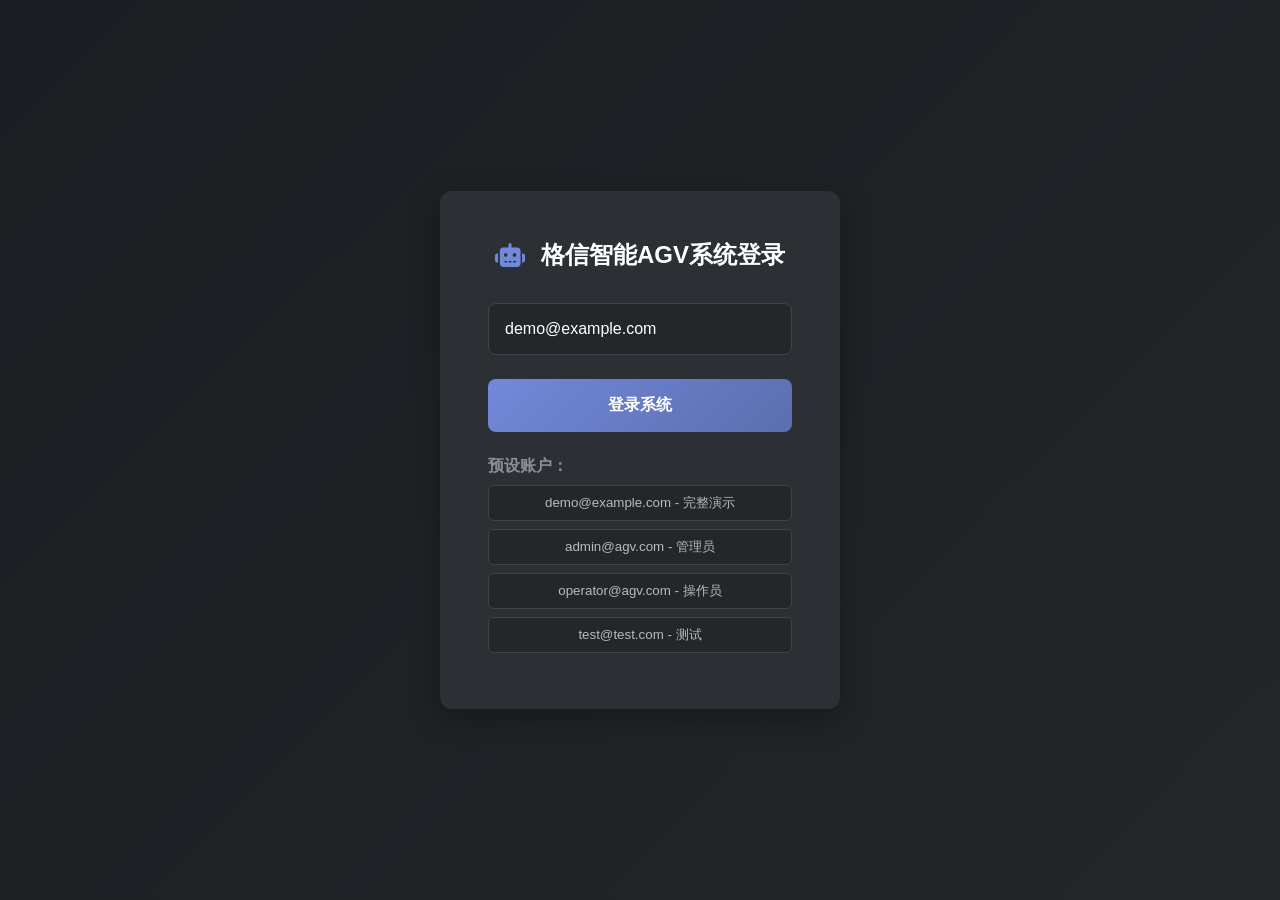
<file: WebInterface/AGV/index.html>
<!DOCTYPE html>
<html lang="zh-CN">
<head>
    <meta charset="UTF-8" />
    <meta name="viewport" content="width=device-width, initial-scale=1.0"/>
    <title>AGV仓储机器人调度系统</title>
    <link rel="stylesheet" href="https://cdnjs.cloudflare.com/ajax/libs/font-awesome/6.4.0/css/all.min.css" />
    <style>
        /* 全局样式 */
        * {
            margin: 0;
            padding: 0;
            box-sizing: border-box;
            font-family: 'Segoe UI', Tahoma, Geneva, Verdana, sans-serif;
        }

        body {
            background-color: #1a1d21;
            color: #ffffff;
            overflow-x: hidden;
        }

        .dashboard-container {
            display: none; /* 默认隐藏，登录后显示 */
            flex-direction: column;
            height: 100vh;
        }

        /* 登录界面 */
        .login-container {
            position: fixed;
            top: 0;
            left: 0;
            width: 100%;
            height: 100%;
            background: linear-gradient(135deg, #1a1d21 0%, #23272a 100%);
            display: flex;
            justify-content: center;
            align-items: center;
            z-index: 1000;
        }
        
        .login-box {
            background: #2c2f33;
            padding: 3rem;
            border-radius: 12px;
            box-shadow: 0 10px 30px rgba(0, 0, 0, 0.3);
            width: 400px;
            text-align: center;
        }
        
        .login-box h2 {
            color: #fff;
            margin-bottom: 2rem;
            display: flex;
            align-items: center;
            justify-content: center;
            gap: 1rem;
        }
        
        .login-box h2 i {
            color: #7289da;
        }
        
        .email-input {
            width: 100%;
            padding: 1rem;
            margin-bottom: 1.5rem;
            background: #23272a;
            border: 1px solid #40444b;
            border-radius: 8px;
            color: #fff;
            font-size: 1rem;
        }
        
        .email-input:focus {
            outline: none;
            border-color: #7289da;
        }
        
        .login-btn {
            width: 100%;
            padding: 1rem;
            background: linear-gradient(135deg, #7289da, #5b6eae);
            color: white;
            border: none;
            border-radius: 8px;
            font-size: 1rem;
            font-weight: 600;
            cursor: pointer;
            transition: transform 0.3s;
        }
        
        .login-btn:hover {
            transform: translateY(-2px);
        }
        
        .email-list {
            margin-top: 1.5rem;
            text-align: left;
        }
        
        .email-list h4 {
            color: #8a8f98;
            margin-bottom: 0.5rem;
        }
        
        .email-option {
            display: block;
            width: 100%;
            padding: 0.5rem 1rem;
            background: #23272a;
            border: 1px solid #40444b;
            border-radius: 6px;
            margin-bottom: 0.5rem;
            color: #b9bbbe;
            cursor: pointer;
            transition: all 0.3s;
        }
        
        .email-option:hover {
            background: #36393f;
            border-color: #7289da;
        }
        
        /* 加载界面 */
        .loading-overlay {
            position: fixed;
            top: 0;
            left: 0;
            width: 100%;
            height: 100%;
            background: rgba(26, 29, 33, 0.9);
            display: none;
            justify-content: center;
            align-items: center;
            z-index: 1001;
            flex-direction: column;
            gap: 1rem;
        }
        
        .loading-spinner {
            width: 50px;
            height: 50px;
            border: 3px solid #40444b;
            border-top-color: #7289da;
            border-radius: 50%;
            animation: spin 1s linear infinite;
        }
        
        .loading-text {
            color: #fff;
            font-size: 1.1rem;
        }
        
        @keyframes spin {
            to { transform: rotate(360deg); }
        }
        
        /* 连接状态 */
        .connection-status {
            position: fixed;
            top: 10px;
            right: 10px;
            padding: 8px 16px;
            border-radius: 20px;
            font-size: 0.9rem;
            font-weight: 500;
            z-index: 999;
            display: flex;
            align-items: center;
            gap: 8px;
        }
        
        .connection-status.connected {
            background: rgba(67, 181, 129, 0.1);
            color: #43b581;
            border: 1px solid rgba(67, 181, 129, 0.3);
        }
        
        .connection-status.disconnected {
            background: rgba(240, 71, 71, 0.1);
            color: #f04747;
            border: 1px solid rgba(240, 71, 71, 0.3);
        }
        
        .email-display {
            display: flex;
            align-items: center;
            gap: 8px;
            color: #7289da;
            font-weight: 500;
        }
        
        .refresh-btn {
            background: rgba(114, 137, 218, 0.1);
            border: 1px solid rgba(114, 137, 218, 0.3);
            color: #7289da;
            border-radius: 6px;
            padding: 6px 12px;
            cursor: pointer;
            font-size: 0.9rem;
            display: flex;
            align-items: center;
            gap: 6px;
            transition: all 0.3s;
        }
        
        .refresh-btn:hover {
            background: rgba(114, 137, 218, 0.2);
        }

        /* 顶部导航栏 */
        .top-nav {
            display: flex;
            align-items: center;
            justify-content: space-between;
            background-color: #23272a;
            padding: 0.8rem 2rem;
            border-bottom: 1px solid #40444b;
            position: relative;
            z-index: 100;
        }

        .logo-section {
            display: flex;
            align-items: center;
            gap: 1rem;
        }

        .logo {
            font-size: 1.8rem;
            font-weight: bold;
            color: #7289da;
            background: linear-gradient(135deg, #7289da, #5b6eae);
            -webkit-background-clip: text;
            -webkit-text-fill-color: transparent;
            background-clip: text;
        }

        .system-title {
            font-size: 1rem;
            color: #b9bbbe;
            font-weight: 500;
        }

        .nav-tabs {
            display: flex;
            background-color: #2c2f33;
            border-radius: 8px;
            padding: 4px;
        }

        .nav-tabs .tab {
            background: transparent;
            border: none;
            color: #b9bbbe;
            margin: 0 2px;
            padding: 0.6rem 1.5rem;
            cursor: pointer;
            border-radius: 6px;
            transition: all 0.3s ease;
            font-weight: 500;
            min-width: 120px;
        }

        .nav-tabs .tab.active {
            background-color: #7289da;
            color: #ffffff;
            box-shadow: 0 2px 8px rgba(114, 137, 218, 0.3);
        }

        .nav-actions {
            display: flex;
            align-items: center;
            gap: 1rem;
        }

        .search-bar {
            display: flex;
            align-items: center;
            background-color: #2c2f33;
            border-radius: 8px;
            padding: 0.5rem 1rem;
            min-width: 300px;
        }

        .search-bar i {
            color: #8a8f98;
            margin-right: 0.5rem;
        }

        .search-bar input {
            background: transparent;
            border: none;
            color: #ffffff;
            width: 100%;
            padding: 0.3rem;
            font-size: 0.9rem;
        }

        .search-bar input:focus {
            outline: none;
        }

        .add-btn {
            background: linear-gradient(135deg, #7289da, #5b6eae);
            color: #ffffff;
            border: none;
            padding: 0.6rem 1.2rem;
            border-radius: 8px;
            cursor: pointer;
            transition: all 0.3s ease;
            font-weight: 500;
            display: flex;
            align-items: center;
            gap: 0.5rem;
        }

        .add-btn:hover {
            transform: translateY(-2px);
            box-shadow: 0 4px 12px rgba(114, 137, 218, 0.4);
        }

        .user-menu {
            display: flex;
            align-items: center;
            gap: 0.5rem;
            padding: 0.5rem 1rem;
            border-radius: 8px;
            background-color: #2c2f33;
            cursor: pointer;
            transition: background-color 0.3s;
        }

        .user-menu:hover {
            background-color: #36393f;
        }

        /* 主内容区 */
        .main-content {
            display: flex;
            flex: 1;
            overflow: hidden;
            position: relative;
        }

        /* 左侧边栏 */
        .sidebar {
            width: 250px;
            background: linear-gradient(180deg, #23272a 0%, #1a1d21 100%);
            display: flex;
            flex-direction: column;
            padding: 1.5rem 0;
            border-right: 1px solid #40444b;
            position: relative;
            z-index: 10;
        }

        .sidebar-nav ul {
            list-style: none;
            width: 100%;
        }

        .sidebar-nav li {
            margin: 0.5rem 1rem;
        }

        .sidebar-nav a {
            color: #8a8f98;
            text-decoration: none;
            display: flex;
            align-items: center;
            gap: 1rem;
            padding: 0.8rem 1rem;
            border-radius: 8px;
            transition: all 0.3s ease;
            font-size: 0.95rem;
        }

        .sidebar-nav a i {
            width: 20px;
            text-align: center;
            font-size: 1.1rem;
        }

        .sidebar-nav a.active,
        .sidebar-nav a:hover {
            background: linear-gradient(135deg, rgba(114, 137, 218, 0.1) 0%, rgba(114, 137, 218, 0.2) 100%);
            color: #7289da;
            border-left: 3px solid #7289da;
        }

        .system-status {
            margin-top: auto;
            padding: 1rem;
            background-color: rgba(255, 255, 255, 0.05);
            border-radius: 8px;
            margin: 1rem;
        }

        .status-indicator {
            display: flex;
            align-items: center;
            gap: 0.5rem;
            font-size: 0.9rem;
            margin-bottom: 0.5rem;
        }

        .status-indicator.online i {
            color: #43b581;
            animation: pulse 2s infinite;
        }

        .status-indicator.offline i {
            color: #f04747;
        }

        .last-update {
            font-size: 0.8rem;
            color: #8a8f98;
        }

        @keyframes pulse {
            0%, 100% { opacity: 1; }
            50% { opacity: 0.5; }
        }

        /* 中间内容区 */
        .middle-section {
            flex: 1;
            padding: 1.5rem 2rem;
            overflow-y: auto;
            background-color: #1a1d21;
            display: flex;
            flex-direction: column;
            gap: 2rem;
        }

        .middle-section h2 {
            margin-bottom: 1rem;
            font-size: 1.3rem;
            color: #ffffff;
            display: flex;
            align-items: center;
            gap: 0.5rem;
        }

        .middle-section h2 i {
            color: #7289da;
        }

        /* 系统概览卡片 */
        .overview-cards {
            display: grid;
            grid-template-columns: repeat(auto-fit, minmax(240px, 1fr));
            gap: 1.5rem;
            margin-bottom: 1rem;
        }

        .overview-card {
            background: linear-gradient(135deg, #2c2f33 0%, #23272a 100%);
            border-radius: 12px;
            padding: 1.5rem;
            display: flex;
            align-items: center;
            gap: 1.5rem;
            transition: transform 0.3s ease, box-shadow 0.3s ease;
            border: 1px solid #40444b;
        }

        .overview-card:hover {
            transform: translateY(-2px);
            box-shadow: 0 8px 25px rgba(0, 0, 0, 0.2);
            border-color: #7289da;
        }

        .overview-icon {
            width: 60px;
            height: 60px;
            border-radius: 12px;
            display: flex;
            align-items: center;
            justify-content: center;
            font-size: 1.5rem;
        }

        .overview-icon.running {
            background: linear-gradient(135deg, rgba(67, 181, 129, 0.1) 0%, rgba(67, 181, 129, 0.2) 100%);
            color: #43b581;
        }

        .overview-icon.active {
            background: linear-gradient(135deg, rgba(114, 137, 218, 0.1) 0%, rgba(114, 137, 218, 0.2) 100%);
            color: #7289da;
        }

        .overview-icon.idle {
            background: linear-gradient(135deg, rgba(250, 166, 26, 0.1) 0%, rgba(250, 166, 26, 0.2) 100%);
            color: #faa61a;
        }

        .overview-icon.warning {
            background: linear-gradient(135deg, rgba(240, 71, 71, 0.1) 0%, rgba(240, 71, 71, 0.2) 100%);
            color: #f04747;
        }

        .overview-content h3 {
            font-size: 0.9rem;
            color: #8a8f98;
            font-weight: 500;
            margin-bottom: 0.5rem;
        }

        .overview-value {
            font-size: 1.8rem;
            font-weight: bold;
            color: #ffffff;
            margin-bottom: 0.2rem;
        }

        .overview-label {
            font-size: 0.8rem;
            color: #8a8f98;
        }

        /* 系统组件状态 */
        .components-grid {
            display: grid;
            grid-template-columns: repeat(auto-fit, minmax(300px, 1fr));
            gap: 1.5rem;
            margin-bottom: 1rem;
        }

        .component-card {
            background: linear-gradient(135deg, #2c2f33 0%, #23272a 100%);
            border-radius: 12px;
            padding: 1.5rem;
            border: 1px solid #40444b;
            transition: all 0.3s ease;
        }

        .component-card:hover {
            transform: translateY(-2px);
            box-shadow: 0 8px 25px rgba(0, 0, 0, 0.2);
            border-color: #7289da;
        }

        .component-header {
            display: flex;
            justify-content: space-between;
            align-items: center;
            margin-bottom: 1.5rem;
        }

        .component-header h3 {
            display: flex;
            align-items: center;
            gap: 0.5rem;
            font-size: 1.1rem;
            color: #ffffff;
        }

        .component-header h3 i {
            color: #7289da;
        }

        .component-status {
            padding: 0.3rem 0.8rem;
            border-radius: 20px;
            font-size: 0.8rem;
            font-weight: 500;
        }

        .component-status.online {
            background-color: rgba(67, 181, 129, 0.1);
            color: #43b581;
            border: 1px solid rgba(67, 181, 129, 0.3);
        }

        .component-status.warning {
            background-color: rgba(250, 166, 26, 0.1);
            color: #faa61a;
            border: 1px solid rgba(250, 166, 26, 0.3);
        }

        .component-status.offline {
            background-color: rgba(240, 71, 71, 0.1);
            color: #f04747;
            border: 1px solid rgba(240, 71, 71, 0.3);
        }

        .component-metrics {
            display: grid;
            grid-template-columns: 1fr 1fr;
            gap: 1rem;
            margin-bottom: 1.5rem;
        }

        .metric {
            display: flex;
            flex-direction: column;
            gap: 0.3rem;
        }

        .metric-label {
            font-size: 0.85rem;
            color: #8a8f98;
        }

        .metric-value {
            font-size: 1.2rem;
            font-weight: 600;
            color: #ffffff;
        }

        .progress-bar {
            height: 6px;
            background-color: #40444b;
            border-radius: 3px;
            margin: 1.5rem 0;
            overflow: hidden;
        }

        .progress-fill {
            height: 100%;
            background: linear-gradient(90deg, #43b581, #7289da);
            border-radius: 3px;
            transition: width 0.5s ease;
        }

        .progress-fill.warning {
            background: linear-gradient(90deg, #faa61a, #f04747);
        }

        .component-footer {
            display: flex;
            justify-content: space-between;
            font-size: 0.85rem;
            color: #8a8f98;
            padding-top: 1rem;
            border-top: 1px solid #40444b;
        }

        /* 最近任务 */
        .recent-tasks .section-header {
            display: flex;
            justify-content: space-between;
            align-items: center;
            margin-bottom: 1.5rem;
        }

        .view-all {
            background: transparent;
            border: none;
            color: #7289da;
            cursor: pointer;
            font-size: 0.9rem;
            display: flex;
            align-items: center;
            gap: 0.5rem;
            padding: 0.5rem 1rem;
            border-radius: 6px;
            transition: all 0.3s;
        }

        .view-all:hover {
            background-color: rgba(114, 137, 218, 0.1);
        }

        .card-container {
            display: grid;
            grid-template-columns: repeat(auto-fit, minmax(300px, 1fr));
            gap: 1.5rem;
            margin-bottom: 2rem;
        }

        .task-card {
            background: linear-gradient(135deg, #2c2f33 0%, #23272a 100%);
            border-radius: 12px;
            padding: 1.5rem;
            border: 1px solid #40444b;
            transition: all 0.3s ease;
            position: relative;
            overflow: hidden;
            cursor: pointer;
        }

        .task-card:hover {
            transform: translateY(-2px);
            box-shadow: 0 8px 25px rgba(0, 0, 0, 0.2);
            border-color: #7289da;
        }

        .task-card::before {
            content: '';
            position: absolute;
            top: 0;
            left: 0;
            width: 4px;
            height: 100%;
            background: #7289da;
            border-radius: 12px 0 0 12px;
        }

        .task-card.running::before { background: #43b581; }
        .task-card.pending::before { background: #faa61a; }
        .task-card.completed::before { background: #7289da; }
        .task-card.failed::before { background: #f04747; }

        .card-header {
            display: flex;
            justify-content: space-between;
            align-items: center;
            margin-bottom: 1rem;
        }

        .task-id {
            font-weight: bold;
            color: #ffffff;
            font-size: 1.1rem;
        }

        .status {
            padding: 0.3rem 0.8rem;
            border-radius: 20px;
            font-size: 0.8rem;
            font-weight: 500;
            text-transform: uppercase;
            letter-spacing: 0.5px;
        }

        .status.running { 
            background-color: rgba(67, 181, 129, 0.1);
            color: #43b581;
            border: 1px solid rgba(67, 181, 129, 0.3);
        }

        .status.pending { 
            background-color: rgba(250, 166, 26, 0.1);
            color: #faa61a;
            border: 1px solid rgba(250, 166, 26, 0.3);
        }

        .status.completed { 
            background-color: rgba(114, 137, 218, 0.1);
            color: #7289da;
            border: 1px solid rgba(114, 137, 218, 0.3);
        }

        .status.failed { 
            background-color: rgba(240, 71, 71, 0.1);
            color: #f04747;
            border: 1px solid rgba(240, 71, 71, 0.3);
        }

        .card-body {
            display: flex;
            gap: 1.5rem;
            margin-bottom: 1.5rem;
            align-items: center;
        }

        .agv-img {
            width: 120px;
            height: 80px;
            background: linear-gradient(135deg, #2c2f33, #36393f);
            border-radius: 8px;
            display: flex;
            align-items: center;
            justify-content: center;
            flex-shrink: 0;
            color: #7289da;
            font-weight: bold;
            font-size: 1.2rem;
        }

        .task-info {
            flex: 1;
        }

        .from-to {
            font-size: 1rem;
            color: #ffffff;
            margin-bottom: 0.5rem;
            line-height: 1.4;
        }

        .progress {
            font-size: 0.9rem;
            color: #8a8f98;
        }

        .card-footer {
            display: flex;
            justify-content: space-between;
            align-items: center;
            font-size: 0.85rem;
            color: #8a8f98;
            padding-top: 1rem;
            border-top: 1px solid #40444b;
        }

        .time, .duration {
            display: flex;
            align-items: center;
            gap: 0.3rem;
        }

        .time::before {
            content: '🕐';
            font-size: 0.9rem;
        }

        /* 历史记录 */
        .history-section .tabs {
            display: flex;
            gap: 0.5rem;
            margin-bottom: 1.5rem;
            flex-wrap: wrap;
        }

        .history-section .tab {
            background: transparent;
            border: 1px solid #40444b;
            color: #8a8f98;
            padding: 0.5rem 1.2rem;
            border-radius: 20px;
            cursor: pointer;
            transition: all 0.3s;
            font-size: 0.9rem;
        }

        .history-section .tab.active,
        .history-section .tab:hover {
            background-color: #7289da;
            color: #ffffff;
            border-color: #7289da;
        }

        .table-container {
            background: linear-gradient(135deg, #2c2f33 0%, #23272a 100%);
            border-radius: 12px;
            overflow: hidden;
            border: 1px solid #40444b;
        }

        .history-table {
            width: 100%;
            border-collapse: collapse;
            background-color: transparent;
        }

        .history-table th {
            background-color: rgba(64, 68, 75, 0.5);
            padding: 1rem 1.5rem;
            text-align: left;
            font-weight: 600;
            color: #ffffff;
            font-size: 0.9rem;
            text-transform: uppercase;
            letter-spacing: 0.5px;
        }

        .history-table td {
            padding: 1rem 1.5rem;
            border-bottom: 1px solid #40444b;
            color: #b9bbbe;
            font-size: 0.9rem;
        }

        .history-table tr:last-child td {
            border-bottom: none;
        }

        .history-table tr:hover {
            background-color: rgba(114, 137, 218, 0.05);
        }

        /* 右侧面板 */
        .right-panel {
            width: 350px;
            background: linear-gradient(180deg, #23272a 0%, #1a1d21 100%);
            padding: 1.5rem;
            border-left: 1px solid #40444b;
            display: flex;
            flex-direction: column;
            gap: 2rem;
            overflow-y: auto;
        }

        /* 详情面板 */
        .agent-detail {
            background: linear-gradient(135deg, #2c2f33 0%, #23272a 100%);
            border-radius: 12px;
            padding: 1.5rem;
            border: 1px solid #40444b;
        }

        .detail-header {
            display: flex;
            justify-content: space-between;
            align-items: center;
            margin-bottom: 1.5rem;
        }

        .agent-info {
            display: flex;
            align-items: center;
            gap: 1rem;
        }

        .agent-avatar {
            width: 60px;
            height: 60px;
            border-radius: 12px;
            background: linear-gradient(135deg, #7289da, #5b6eae);
            display: flex;
            align-items: center;
            justify-content: center;
            color: white;
            font-weight: bold;
            font-size: 1.2rem;
        }

        .agent-info h3 {
            color: #ffffff;
            margin-bottom: 0.3rem;
            font-size: 1.2rem;
        }

        .agent-id {
            font-size: 0.85rem;
            color: #8a8f98;
        }

        .detail-actions {
            display: flex;
            gap: 0.5rem;
        }

        .action-btn {
            background: #40444b;
            color: #ffffff;
            border: none;
            width: 36px;
            height: 36px;
            border-radius: 8px;
            cursor: pointer;
            transition: all 0.3s ease;
            display: flex;
            align-items: center;
            justify-content: center;
        }

        .action-btn:hover {
            background: #7289da;
            transform: translateY(-2px);
        }

        .detail-body {
            margin-bottom: 1.5rem;
        }

        .agent-bg {
            width: 100%;
            height: 150px;
            background: linear-gradient(135deg, #2c2f33, #36393f);
            border-radius: 8px;
            margin-bottom: 1.5rem;
            display: flex;
            align-items: center;
            justify-content: center;
            color: #7289da;
            font-size: 1.5rem;
            font-weight: bold;
        }

        .agent-stats {
            display: grid;
            grid-template-columns: repeat(2, 1fr);
            gap: 1rem;
            margin-bottom: 1.5rem;
        }

        .stat-item {
            background: rgba(255, 255, 255, 0.05);
            padding: 1rem;
            border-radius: 8px;
            text-align: center;
            transition: transform 0.3s;
        }

        .stat-item:hover {
            transform: translateY(-2px);
            background: rgba(114, 137, 218, 0.1);
        }

        .stat-label {
            display: block;
            font-size: 0.8rem;
            color: #8a8f98;
            margin-bottom: 0.5rem;
        }

        .stat-value {
            display: block;
            font-size: 1.2rem;
            font-weight: bold;
            color: #ffffff;
        }

        .stat-value.running {
            color: #43b581;
        }

        .task-detail {
            background: rgba(255, 255, 255, 0.05);
            padding: 1rem;
            border-radius: 8px;
            border-left: 4px solid #7289da;
        }

        .task-detail h4 {
            color: #ffffff;
            margin-bottom: 0.8rem;
            font-size: 1rem;
        }

        .task-detail p {
            font-size: 0.9rem;
            color: #b9bbbe;
            margin-bottom: 0.3rem;
            line-height: 1.4;
        }

        .detail-footer {
            display: flex;
            gap: 1rem;
        }

        .btn {
            flex: 1;
            padding: 0.8rem 1.2rem;
            border: none;
            border-radius: 8px;
            cursor: pointer;
            transition: all 0.3s ease;
            font-weight: 500;
            display: flex;
            align-items: center;
            justify-content: center;
            gap: 0.5rem;
        }

        .btn.primary {
            background: linear-gradient(135deg, #7289da, #5b6eae);
            color: #ffffff;
        }

        .btn.primary:hover {
            transform: translateY(-2px);
            box-shadow: 0 4px 12px rgba(114, 137, 218, 0.4);
        }

        .btn.secondary {
            background: transparent;
            color: #7289da;
            border: 1px solid #7289da;
        }

        .btn.secondary:hover {
            background: rgba(114, 137, 218, 0.1);
            transform: translateY(-2px);
        }

        /* 通知面板 */
        .notifications-panel {
            background: linear-gradient(135deg, #2c2f33 0%, #23272a 100%);
            border-radius: 12px;
            padding: 1.5rem;
            border: 1px solid #40444b;
        }

        .notifications-panel h3 {
            color: #ffffff;
            margin-bottom: 1.5rem;
            display: flex;
            align-items: center;
            gap: 0.5rem;
            font-size: 1.1rem;
        }

        .notifications-panel h3 i {
            color: #7289da;
        }

        .notifications-list {
            display: flex;
            flex-direction: column;
            gap: 1rem;
        }

        .notification {
            display: flex;
            align-items: flex-start;
            gap: 1rem;
            padding: 1rem;
            background: rgba(255, 255, 255, 0.05);
            border-radius: 8px;
            transition: all 0.3s;
        }

        .notification:hover {
            background: rgba(114, 137, 218, 0.1);
            transform: translateX(5px);
        }

        .notification-icon {
            width: 36px;
            height: 36px;
            border-radius: 8px;
            display: flex;
            align-items: center;
            justify-content: center;
            flex-shrink: 0;
        }

        .notification-icon.info {
            background: rgba(67, 181, 129, 0.1);
            color: #43b581;
        }

        .notification-icon.warning {
            background: rgba(250, 166, 26, 0.1);
            color: #faa61a;
        }

        .notification-icon.success {
            background: rgba(114, 137, 218, 0.1);
            color: #7289da;
        }

        .notification-content {
            flex: 1;
        }

        .notification-content p {
            color: #ffffff;
            margin-bottom: 0.3rem;
            font-size: 0.9rem;
        }

        .notification-time {
            font-size: 0.8rem;
            color: #8a8f98;
        }

        /* 模态框 */
        .modal-overlay {
            position: fixed;
            top: 0;
            left: 0;
            width: 100%;
            height: 100%;
            background: rgba(0, 0, 0, 0.7);
            display: none;
            justify-content: center;
            align-items: center;
            z-index: 1000;
        }
        
        .modal-content {
            background: #2c2f33;
            padding: 2rem;
            border-radius: 12px;
            width: 400px;
            box-shadow: 0 10px 30px rgba(0, 0, 0, 0.3);
        }
        
        .modal-content h3 {
            color: #fff;
            margin-bottom: 1.5rem;
            display: flex;
            align-items: center;
            gap: 0.5rem;
        }
        
        .form-group {
            margin-bottom: 1rem;
        }
        
        .form-group label {
            display: block;
            color: #b9bbbe;
            margin-bottom: 0.5rem;
            font-size: 0.9rem;
        }
        
        .form-input {
            width: 100%;
            padding: 0.8rem;
            background: #23272a;
            border: 1px solid #40444b;
            border-radius: 6px;
            color: #fff;
            font-size: 1rem;
        }
        
        .form-input:focus {
            outline: none;
            border-color: #7289da;
        }
        
        .form-actions {
            display: flex;
            gap: 1rem;
            margin-top: 1.5rem;
        }
        
        .form-actions .btn {
            flex: 1;
        }
    </style>
</head>
<body>
    <!-- 登录界面 -->
    <div id="loginContainer" class="login-container">
        <div class="login-box">
            <h2><i class="fas fa-robot"></i> 格信智能AGV系统登录</h2>
            <input type="email" id="emailInput" class="email-input" placeholder="请输入邮箱地址" value="demo@example.com" />
            <button id="loginBtn" class="login-btn">登录系统</button>
            
            <div class="email-list">
                <h4>预设账户：</h4>
                <button class="email-option" onclick="useEmail('demo@example.com')">demo@example.com - 完整演示</button>
                <button class="email-option" onclick="useEmail('admin@agv.com')">admin@agv.com - 管理员</button>
                <button class="email-option" onclick="useEmail('operator@agv.com')">operator@agv.com - 操作员</button>
                <button class="email-option" onclick="useEmail('test@test.com')">test@test.com - 测试</button>
            </div>
        </div>
    </div>
    
    <!-- 加载界面 -->
    <div id="loadingOverlay" class="loading-overlay">
        <div class="loading-spinner"></div>
        <div class="loading-text" id="loadingText">正在加载数据...</div>
    </div>

    <!-- 主界面 -->
    <div class="dashboard-container">
        <!-- 连接状态指示器 -->
        <div id="connectionStatus" class="connection-status disconnected">
            <i class="fas fa-circle"></i>
            <span>连接中...</span>
        </div>
        
        <!-- 顶部导航栏 -->
        <header class="top-nav">
            <div class="logo-section">
                <div class="logo">OmniCore</div>
                <div class="system-title">格信智能仓储机器人调度系统</div>
            </div>
            <div class="nav-tabs">
                <button class="tab active" data-page="scheduler">Scheduler</button>
                <button class="tab" data-page="monitor">Monitor</button>
            </div>
            <div class="nav-actions">
                <div class="search-bar">
                    <i class="fas fa-search"></i>
                    <input type="text" placeholder="搜索AGV、任务、仓库..." id="searchInput" />
                </div>
                <button class="add-btn" onclick="showAddTaskModal()">+ 新增任务</button>
                <div class="user-menu">
                    <span class="email-display" id="currentEmail"></span>
                    <button class="refresh-btn" onclick="refreshAllData()" title="刷新数据">
                        <i class="fas fa-sync-alt"></i>
                    </button>
                </div>
            </div>
        </header>

        <!-- 主内容区 -->
        <main class="main-content">
            <!-- 左侧边栏 -->
            <aside class="sidebar">
                <nav class="sidebar-nav">
                    <ul>
                        <li><a href="#" class="active" data-tab="dashboard"><i class="fas fa-home"></i><span>总览</span></a></li>
                        <li><a href="reviewer.html" data-tab="agvs"><i class="fas fa-robot"></i><span>虚拟仿真</span></a></li>
                        <li><a href="pathrebuild.html" data-tab="tasks"><i class="fas fa-box"></i><span>任务</span></a></li>
                        <li><a href="ana.html" data-tab="analytics"><i class="fas fa-chart-line"></i><span>分析</span></a></li>
                        <li><a href="#" data-tab="system"><i class="fas fa-server"></i><span>系统</span></a></li>
                        <li><a href="#" data-tab="settings"><i class="fas fa-cog"></i><span>设置</span></a></li>
                    </ul>
                </nav>
                <div class="system-status">
                    <div class="status-indicator online" id="systemStatusIndicator">
                        <i class="fas fa-circle"></i>
                        <span>系统在线</span>
                    </div>
                    <div class="last-update" id="lastUpdateTime">更新: --:--</div>
                </div>
            </aside>

            <!-- 中间内容区 -->
            <section class="middle-section">
                <!-- 系统概览卡片 -->
                <div class="system-overview">
                    <h2><i class="fas fa-tachometer-alt"></i> 系统概览</h2>
                    <div class="overview-cards">
                        <div class="overview-card">
                            <div class="overview-icon running">
                                <i class="fas fa-robot"></i>
                            </div>
                            <div class="overview-content">
                                <h3>运行中</h3>
                                <div class="overview-value" id="runningAGVs">0</div>
                                <div class="overview-label">AGV机器人</div>
                            </div>
                        </div>
                        <div class="overview-card">
                            <div class="overview-icon active">
                                <i class="fas fa-tasks"></i>
                            </div>
                            <div class="overview-content">
                                <h3>进行中</h3>
                                <div class="overview-value" id="runningTasks">0</div>
                                <div class="overview-label">任务</div>
                            </div>
                        </div>
                        <div class="overview-card">
                            <div class="overview-icon idle">
                                <i class="fas fa-bed"></i>
                            </div>
                            <div class="overview-content">
                                <h3>空闲中</h3>
                                <div class="overview-value" id="idleAGVs">0</div>
                                <div class="overview-label">AGV机器人</div>
                            </div>
                        </div>
                        <div class="overview-card">
                            <div class="overview-icon warning">
                                <i class="fas fa-exclamation-triangle"></i>
                            </div>
                            <div class="overview-content">
                                <h3>异常</h3>
                                <div class="overview-value" id="warningAGVs">0</div>
                                <div class="overview-label">AGV机器人</div>
                            </div>
                        </div>
                    </div>
                </div>

                <!-- 模块化系统组件状态 -->
                <div class="system-components">
                    <h2><i class="fas fa-sitemap"></i> 系统组件状态</h2>
                    <div class="components-grid" id="componentsGrid">
                        <!-- 组件卡片将由JavaScript动态生成 -->
                    </div>
                </div>

                <!-- 最近任务 -->
                <div class="recent-tasks">
                    <div class="section-header">
                        <h2><i class="fas fa-history"></i> 最近任务</h2>
                        <button class="view-all" onclick="refreshTasks()">刷新任务 <i class="fas fa-sync-alt"></i></button>
                    </div>
                    <div class="card-container" id="tasksContainer">
                        <!-- 任务卡片将由JavaScript动态生成 -->
                    </div>
                </div>

                <!-- 历史记录 -->
                <div class="history-section">
                    <h2><i class="fas fa-list-alt"></i> 历史记录</h2>
                    <div class="tabs">
                        <button class="tab active" onclick="filterHistory('all')">全部</button>
                        <button class="tab" onclick="filterHistory('completed')">已完成</button>
                        <button class="tab" onclick="filterHistory('failed')">失败</button>
                        <button class="tab" onclick="filterHistory('system')">系统事件</button>
                    </div>
                    <div class="table-container">
                        <table class="history-table">
                            <thead>
                                <tr>
                                    <th>事件</th>
                                    <th>AGV</th>
                                    <th>从/到</th>
                                    <th>状态</th>
                                    <th>时间</th>
                                </tr>
                            </thead>
                            <tbody id="historyTableBody">
                                <!-- 历史记录将由JavaScript动态生成 -->
                            </tbody>
                        </table>
                    </div>
                </div>
            </section>

            <!-- 右侧详情面板 -->
            <aside class="right-panel">
                <!-- AGV详情面板 -->
                <div class="agent-detail" id="agvDetailPanel" style="display: none;">
                    <!-- AGV详情将由JavaScript动态生成 -->
                </div>

                <!-- 系统通知面板 -->
                <div class="notifications-panel">
                    <h3><i class="fas fa-bell"></i> 系统通知</h3>
                    <div class="notifications-list" id="notificationsList">
                        <!-- 通知将由JavaScript动态生成 -->
                    </div>
                </div>
            </aside>
        </main>
    </div>

    <!-- 添加任务模态框 -->
    <div id="addTaskModal" class="modal-overlay">
        <div class="modal-content">
            <h3><i class="fas fa-plus-circle"></i> 添加新任务</h3>
            <div class="form-group">
                <label>AGV编号</label>
                <select id="taskAgvId" class="form-input">
                    <option value="">选择AGV</option>
                </select>
            </div>
            <div class="form-group">
                <label>起点</label>
                <input type="text" id="taskFrom" class="form-input" placeholder="例如: 仓库A" />
            </div>
            <div class="form-group">
                <label>终点</label>
                <input type="text" id="taskTo" class="form-input" placeholder="例如: 货架B3" />
            </div>
            <div class="form-group">
                <label>任务类型</label>
                <select id="taskType" class="form-input">
                    <option value="取货">取货</option>
                    <option value="送货">送货</option>
                    <option value="入库">入库</option>
                    <option value="出库">出库</option>
                </select>
            </div>
            <div class="form-actions">
                <button class="btn secondary" onclick="closeAddTaskModal()">取消</button>
                <button class="btn primary" onclick="submitNewTask()">创建任务</button>
            </div>
        </div>
    </div>

    <script>
        // ==================== 配置 ====================
        const API_BASE = 'http://localhost:5000';
        let currentEmail = '';
        let allData = {};
        let currentAgvDetail = null;
        let refreshInterval = null;
        
        // ==================== 工具函数 ====================
        
        function showLoading(text = '正在加载数据...') {
            document.getElementById('loadingText').textContent = text;
            document.getElementById('loadingOverlay').style.display = 'flex';
        }
        
        function hideLoading() {
            document.getElementById('loadingOverlay').style.display = 'none';
        }
        
        function showError(message) {
            alert('错误: ' + message);
        }
        
        function formatTime(dateStr) {
            if (!dateStr) return '--:--';
            try {
                const date = new Date(dateStr);
                return date.toLocaleTimeString('zh-CN', { hour: '2-digit', minute: '2-digit' });
            } catch (e) {
                return '--:--';
            }
        }
        
        // ==================== HTTP请求函数 ====================
        
        async function sendRequest(action, data = {}) {
            try {
                const request = {
                    action: action,
                    email: currentEmail,
                    ...data
                };
                
                console.log('发送请求:', action);
                
                const response = await fetch(`${API_BASE}/proxy`, {
                    method: 'POST',
                    headers: {
                        'Content-Type': 'application/json',
                    },
                    body: JSON.stringify(request)
                });
                
                console.log('收到响应状态:', response.status, response.statusText);
                
                if (!response.ok) {
                    const errorText = await response.text();
                    throw new Error(`HTTP ${response.status}: ${response.statusText}\n${errorText}`);
                }
                
                // 先获取文本响应
                const responseText = await response.text();
                console.log('响应文本长度:', responseText.length, '字符');
                
                // 检查响应是否完整
                const trimmedText = responseText.trim();
                if (!trimmedText.endsWith('}')) {
                    console.warn('响应不以}结束，尝试修复...');
                    // 查找最后一个}
                    const lastBrace = trimmedText.lastIndexOf('}');
                    if (lastBrace !== -1) {
                        const fixedText = trimmedText.substring(0, lastBrace + 1);
                        console.log('修复后长度:', fixedText.length, '字符');
                        return JSON.parse(fixedText);
                    }
                }
                
                // 尝试解析JSON
                const result = JSON.parse(responseText);
                console.log('解析成功，success:', result.success);
                
                if (!result.success) {
                    throw new Error(result.error || '服务器返回错误');
                }
                
                return result;
                
            } catch (error) {
                console.error('请求失败:', error);
                updateConnectionStatus(false);
                throw error;
            }
        }
        
        // ==================== 连接管理 ====================
        
        function updateConnectionStatus(connected) {
            const statusElement = document.getElementById('connectionStatus');
            
            if (connected) {
                statusElement.className = 'connection-status connected';
                statusElement.innerHTML = '<i class="fas fa-circle"></i><span>已连接</span>';
            } else {
                statusElement.className = 'connection-status disconnected';
                statusElement.innerHTML = '<i class="fas fa-circle"></i><span>连接断开</span>';
            }
        }
        
        async function testServerConnection() {
            showLoading('正在连接服务器...');
            try {
                const testResponse = await sendRequest('GET_SYSTEM_STATUS');
                if (testResponse.success) {
                    console.log('服务器连接成功');
                    updateConnectionStatus(true);
                    hideLoading();
                    return true;
                } else {
                    throw new Error(testResponse.error || '连接失败');
                }
            } catch (error) {
                console.error('服务器连接失败:', error);
                updateConnectionStatus(false);
                hideLoading();
                showError('连接服务器失败: ' + error.message);
                return false;
            }
        }
        
        // ==================== 登录功能 ====================
        
        function useEmail(email) {
            document.getElementById('emailInput').value = email;
        }
        
        async function login() {
            const email = document.getElementById('emailInput').value.trim();
            
            if (!email || !email.includes('@')) {
                alert('请输入有效的邮箱地址');
                return;
            }
            
            currentEmail = email;
            
            // 保存当前邮箱到UI
            document.getElementById('currentEmail').textContent = email;
            
            // 隐藏登录界面
            document.getElementById('loginContainer').style.display = 'none';
            
            // 显示主界面
            document.querySelector('.dashboard-container').style.display = 'flex';
            
            // 先测试连接
            const connected = await testServerConnection();
            if (connected) {
                // 连接成功后加载数据
                loadInitialData();
                
                // 启动自动刷新
                startAutoRefresh();
            } else {
                // 连接失败，返回登录界面
                logout();
            }
        }
        
        function logout() {
            currentEmail = '';
            clearInterval(refreshInterval);
            
            // 显示登录界面
            document.getElementById('loginContainer').style.display = 'flex';
            
            // 隐藏主界面
            document.querySelector('.dashboard-container').style.display = 'none';
            
            // 重置数据
            allData = {};
            currentAgvDetail = null;
        }
        
        // ==================== 数据处理 ====================
        
        function loadInitialData() {
            showLoading('正在加载系统数据...');
            
            sendRequest('GET_USER_DATA')
                .then(response => {
                    if (response.success && response.data) {
                        allData = response.data;
                        updateUIWithData(allData);
                    } else {
                        showError('数据加载失败');
                    }
                    hideLoading();
                })
                .catch(error => {
                    console.error('加载数据失败:', error);
                    hideLoading();
                    showError('加载数据失败: ' + error.message);
                });
        }
        
        function refreshAllData() {
            if (!currentEmail) return;
            
            showLoading('正在刷新数据...');
            
            sendRequest('GET_USER_DATA')
                .then(response => {
                    if (response.success && response.data) {
                        allData = response.data;
                        updateUIWithData(allData);
                    }
                    hideLoading();
                })
                .catch(error => {
                    console.error('刷新数据失败:', error);
                    hideLoading();
                });
        }
        
        function refreshTasks() {
            sendRequest('GET_TASKS')
                .then(response => {
                    if (response.success && response.data) {
                        allData.tasks = response.data;
                        updateTasksList(response.data);
                    }
                })
                .catch(error => {
                    console.error('刷新任务失败:', error);
                });
        }
        
        // ==================== UI更新函数 ====================
        
        function updateUIWithData(data) {
            console.log('更新UI，数据:', data);
            
            if (!data) {
                console.error('没有数据可更新');
                return;
            }
            
            // 1. 更新系统概览
            if (data.system) {
                document.getElementById('runningAGVs').textContent = data.system.running_agvs || 0;
                document.getElementById('idleAGVs').textContent = data.system.idle_agvs || 0;
                document.getElementById('warningAGVs').textContent = data.system.warning_agvs || 0;
                
                // 计算运行中的任务
                const runningTasks = (data.tasks || []).filter(task => 
                    task.status === 'running' || task.status === 'pending'
                ).length;
                document.getElementById('runningTasks').textContent = runningTasks;
            }
            
            // 2. 更新系统组件
            if (data.system?.components) {
                updateSystemComponents(data.system.components);
            }
            
            // 3. 更新任务列表
            if (data.tasks) {
                updateTasksList(data.tasks);
            }
            
            // 4. 更新历史记录
            if (data.history) {
                updateHistoryList(data.history);
            }
            
            // 5. 更新通知
            if (data.notifications) {
                updateNotifications(data.notifications);
            }
            
            // 6. 更新最后更新时间
            if (data.updated_at) {
                updateLastUpdateTime(data.updated_at);
            }
            
            // 7. 更新AGV选择框
            if (data.agvs) {
                updateAgvSelect(data.agvs);
            }
            
            console.log('UI更新完成');
        }
        
        function updateSystemComponents(components) {
            const grid = document.getElementById('componentsGrid');
            grid.innerHTML = '';
            
            components.forEach(component => {
                const card = document.createElement('div');
                card.className = 'component-card';
                
                const statusClass = component.status === 'online' ? 'online' : 
                                   component.status === 'warning' ? 'warning' : 'offline';
                
                const progressWidth = component.cpu || component.storage || 0;
                const progressClass = component.status === 'warning' ? 'warning' : '';
                
                card.innerHTML = `
                    <div class="component-header">
                        <h3><i class="fas ${getComponentIcon(component.name)}"></i> ${component.name}</h3>
                        <span class="component-status ${statusClass}">${component.status === 'online' ? '在线' : 
                           component.status === 'warning' ? '警告' : '离线'}</span>
                    </div>
                    <div class="component-body">
                        <div class="component-metrics">
                            ${getComponentMetrics(component)}
                        </div>
                        <div class="progress-bar">
                            <div class="progress-fill ${progressClass}" style="width: ${progressWidth}%"></div>
                        </div>
                        <div class="component-footer">
                            ${getComponentFooter(component)}
                        </div>
                    </div>
                `;
                
                grid.appendChild(card);
            });
        }
        
        function getComponentIcon(name) {
            const icons = {
                '调度中心': 'fa-brain',
                '通信网关': 'fa-network-wired',
                '数据存储': 'fa-database',
                '地图服务': 'fa-map-marked-alt'
            };
            return icons[name] || 'fa-server';
        }
        
        function getComponentMetrics(component) {
            let metrics = '';
            
            if (component.queue !== undefined) {
                metrics += `
                    <div class="metric">
                        <span class="metric-label">任务队列</span>
                        <span class="metric-value">${component.queue}</span>
                    </div>
                `;
            }
            
            if (component.connections !== undefined) {
                metrics += `
                    <div class="metric">
                        <span class="metric-label">连接数</span>
                        <span class="metric-value">${component.connections}</span>
                    </div>
                `;
            }
            
            if (component.storage !== undefined) {
                metrics += `
                    <div class="metric">
                        <span class="metric-label">存储使用</span>
                        <span class="metric-value">${component.storage}%</span>
                    </div>
                `;
            }
            
            if (component.last_update !== undefined) {
                metrics += `
                    <div class="metric">
                        <span class="metric-label">地图更新</span>
                        <span class="metric-value">${component.last_update}</span>
                    </div>
                `;
            }
            
            if (component.response_time !== undefined) {
                metrics += `
                    <div class="metric">
                        <span class="metric-label">响应时间</span>
                        <span class="metric-value">${component.response_time}</span>
                    </div>
                `;
            }
            
            return metrics;
        }
        
        function getComponentFooter(component) {
            let footer = '';
            
            if (component.cpu !== undefined) {
                footer += `<span>CPU: ${component.cpu}%</span>`;
            }
            
            if (component.memory !== undefined) {
                footer += `<span>内存: ${component.memory}%</span>`;
            }
            
            if (component.bandwidth !== undefined) {
                footer += `<span>带宽: ${component.bandwidth}%</span>`;
            }
            
            if (component.queries !== undefined) {
                footer += `<span>查询/秒: ${component.queries}</span>`;
            }
            
            if (component.version !== undefined) {
                footer += `<span>版本: ${component.version}</span>`;
            }
            
            return footer;
        }
        
        function updateTasksList(tasks) {
            const container = document.getElementById('tasksContainer');
            container.innerHTML = '';
            
            if (!tasks || tasks.length === 0) {
                container.innerHTML = '<div style="text-align: center; padding: 2rem; color: #8a8f98;">暂无任务</div>';
                return;
            }
            
            // 只显示最近的任务
            const recentTasks = tasks.slice(0, 3);
            
            recentTasks.forEach(task => {
                const card = createTaskCard(task);
                container.appendChild(card);
            });
        }
        
        function createTaskCard(task) {
            const card = document.createElement('div');
            card.className = 'task-card';
            
            const statusClass = task.status || 'pending';
            const statusText = {
                'running': '运行中',
                'pending': '等待中',
                'completed': '已完成',
                'warning': '警告',
                'failed': '失败'
            }[task.status] || task.status || '等待中';
            
            const progress = task.progress || 0;
            const agv = (allData.agvs || []).find(a => a.id === task.agv_id);
            const agvName = agv ? agv.name || agv.id : task.agv_id;
            const agvShort = agvName.substring(0, 3);
            
            card.innerHTML = `
                <div class="card-header">
                    <span class="task-id">${task.id || 'Task-#'}</span>
                    <span class="status ${statusClass}">${statusText}</span>
                </div>
                <div class="card-body">
                    <div class="agv-img">${agvShort}</div>
                    <div class="task-info">
                        <p class="from-to">从: ${task.from || '--'} → 到: ${task.to || '--'}</p>
                        <p class="progress">进度: ${progress}%</p>
                        <p class="agv-name">AGV: ${agvName}</p>
                    </div>
                </div>
                <div class="card-footer">
                    <span class="time">${task.start_time || '--:--'}</span>
                    <span class="duration">${task.eta ? '预计完成: ' + task.eta : 
                                           task.duration ? '耗时: ' + task.duration : '--'}</span>
                </div>
            `;
            
            // 点击任务卡片查看AGV详情
            card.addEventListener('click', () => {
                if (agv) {
                    showAgvDetail(agv);
                }
            });
            
            return card;
        }
        
        function updateHistoryList(history) {
            const tbody = document.getElementById('historyTableBody');
            tbody.innerHTML = '';
            
            if (!history || history.length === 0) {
                const row = document.createElement('tr');
                row.innerHTML = '<td colspan="5" style="text-align: center; padding: 2rem; color: #8a8f98;">暂无历史记录</td>';
                tbody.appendChild(row);
                return;
            }
            
            // 只显示最近的10条记录
            const recentHistory = history.slice(0, 10);
            
            recentHistory.forEach(record => {
                const row = createHistoryRow(record);
                tbody.appendChild(row);
            });
        }
        
        function createHistoryRow(record) {
            const row = document.createElement('tr');
            
            const statusClass = record.status || 'info';
            const statusText = {
                'completed': '已完成',
                'running': '运行中',
                'failed': '失败',
                'warning': '警告',
                'info': '信息',
                'pending': '等待中'
            }[record.status] || record.status || '信息';
            
            row.innerHTML = `
                <td>${record.event || '--'}</td>
                <td>${record.agv_id || '--'}</td>
                <td>${record.from_to || '--'}</td>
                <td><span class="status ${statusClass}">${statusText}</span></td>
                <td>${record.time || '--:--'}</td>
            `;
            
            return row;
        }
        
        function filterHistory(filter) {
            console.log('筛选历史记录:', filter);
        }
        
        function updateNotifications(notifications) {
            const container = document.getElementById('notificationsList');
            container.innerHTML = '';
            
            if (!notifications || notifications.length === 0) {
                container.innerHTML = '<div style="text-align: center; padding: 1rem; color: #8a8f98;">暂无通知</div>';
                return;
            }
            
            // 只显示最近的5条通知
            const recentNotifications = notifications.slice(0, 5);
            
            recentNotifications.forEach(notif => {
                const notification = createNotificationElement(notif);
                container.appendChild(notification);
            });
        }
        
        function createNotificationElement(notif) {
            const div = document.createElement('div');
            div.className = 'notification';
            
            const iconClass = notif.type || 'info';
            const icon = {
                'info': 'fa-info-circle',
                'warning': 'fa-exclamation-triangle',
                'success': 'fa-check-circle',
                'error': 'fa-exclamation-circle'
            }[notif.type] || 'fa-info-circle';
            
            div.innerHTML = `
                <div class="notification-icon ${iconClass}">
                    <i class="fas ${icon}"></i>
                </div>
                <div class="notification-content">
                    <p>${notif.message || '--'}</p>
                    <span class="notification-time">${notif.time || '--'}</span>
                </div>
            `;
            
            return div;
        }
        
        function updateAgvSelect(agvs) {
            const select = document.getElementById('taskAgvId');
            select.innerHTML = '<option value="">选择AGV</option>';
            
            if (!agvs || agvs.length === 0) {
                return;
            }
            
            agvs.forEach(agv => {
                if (agv.status !== 'warning') { // 不显示异常的AGV
                    const option = document.createElement('option');
                    option.value = agv.id;
                    option.textContent = `${agv.id} - ${agv.model || ''} (电量: ${agv.battery || 0}%)`;
                    select.appendChild(option);
                }
            });
        }
        
        function updateLastUpdateTime(timeStr) {
            const element = document.getElementById('lastUpdateTime');
            if (timeStr && element) {
                const time = formatTime(timeStr);
                element.textContent = `更新: ${time}`;
            }
        }
        
        // ==================== AGV详情功能 ====================
        
        function showAgvDetail(agv) {
            currentAgvDetail = agv;
            updateAgvDetail(agv, allData.tasks || []);
            
            const panel = document.getElementById('agvDetailPanel');
            panel.style.display = 'block';
        }
        
        function updateAgvDetail(agv, tasks) {
            const panel = document.getElementById('agvDetailPanel');
            
            const currentTask = tasks.find(task => 
                task.agv_id === agv.id && 
                (task.status === 'running' || task.status === 'pending')
            );
            
            const statusClass = agv.status || 'idle';
            const statusText = {
                'running': '运行中',
                'pending': '等待中',
                'completed': '已完成',
                'warning': '警告',
                'idle': '空闲中'
            }[agv.status] || agv.status || '空闲中';
            
            const agvShort = agv.id ? agv.id.substring(0, 3) : 'AGV';
            
            panel.innerHTML = `
                <div class="detail-header">
                    <div class="agent-info">
                        <div class="agent-avatar">${agvShort}</div>
                        <div>
                            <h3>${agv.id || '--'}</h3>
                            <p class="agent-id">${agv.name || ''} | 型号: ${agv.model || '未知'}</p>
                        </div>
                    </div>
                    <div class="detail-actions">
                        <button class="action-btn" onclick="toggleAgvNotification('${agv.id}')">
                            <i class="fas fa-bell"></i>
                        </button>
                        <button class="action-btn" onclick="showAgvSettings('${agv.id}')">
                            <i class="fas fa-cog"></i>
                        </button>
                    </div>
                </div>
                <div class="detail-body">
                    <div class="agent-bg">${agv.id || 'AGV'}</div>
                    <div class="agent-stats">
                        <div class="stat-item">
                            <span class="stat-label">状态</span>
                            <span class="stat-value ${statusClass}">${statusText}</span>
                        </div>
                        <div class="stat-item">
                            <span class="stat-label">电量</span>
                            <span class="stat-value">${agv.battery || 0}%</span>
                        </div>
                        <div class="stat-item">
                            <span class="stat-label">速度</span>
                            <span class="stat-value">${agv.speed || 0} m/s</span>
                        </div>
                        <div class="stat-item">
                            <span class="stat-label">完成数</span>
                            <span class="stat-value">${agv.tasks_completed || 0}</span>
                        </div>
                    </div>
                    ${currentTask ? `
                    <div class="task-detail">
                        <h4>当前任务</h4>
                        <p>从: ${currentTask.from} → 到: ${currentTask.to}</p>
                        <p>进度: ${currentTask.progress || 0}% | 
                           ${currentTask.eta ? '预计完成: ' + currentTask.eta : ''}</p>
                    </div>
                    ` : ''}
                </div>
                <div class="detail-footer">
                    <button class="btn primary" onclick="showAgvLogs('${agv.id}')">查看日志</button>
                    <button class="btn secondary" onclick="reassignTask('${agv.id}')">重新分配</button>
                </div>
            `;
        }
        
        // ==================== 任务管理 ====================
        
        function showAddTaskModal() {
            document.getElementById('addTaskModal').style.display = 'flex';
        }
        
        function closeAddTaskModal() {
            document.getElementById('addTaskModal').style.display = 'none';
        }
        
        async function submitNewTask() {
            const agvId = document.getElementById('taskAgvId').value;
            const from = document.getElementById('taskFrom').value.trim();
            const to = document.getElementById('taskTo').value.trim();
            const type = document.getElementById('taskType').value;
            
            if (!agvId) {
                alert('请选择AGV');
                return;
            }
            
            if (!from || !to) {
                alert('请输入起点和终点');
                return;
            }
            
            const now = new Date();
            const timeStr = now.getHours().toString().padStart(2, '0') + ':' + 
                           now.getMinutes().toString().padStart(2, '0');
            
            const taskData = {
                agv_id: agvId,
                from: from,
                to: to,
                status: 'pending',
                progress: 0,
                type: type,
                start_time: timeStr,
                eta: '10min',
                weight: 100,
                distance: 150
            };
            
            try {
                await sendRequest('ADD_TASK', { task_data: taskData });
                alert('任务创建成功！');
                closeAddTaskModal();
                refreshAllData();
            } catch (error) {
                console.error('添加任务失败:', error);
                alert('添加任务失败: ' + error.message);
            }
        }
        
        // ==================== 其他功能 ====================
        
        function toggleAgvNotification(agvId) {
            console.log('切换通知:', agvId);
        }
        
        function showAgvSettings(agvId) {
            console.log('显示设置:', agvId);
        }
        
        function showAgvLogs(agvId) {
            alert(`查看 ${agvId} 的日志`);
        }
        
        function reassignTask(agvId) {
            alert(`重新分配 ${agvId} 的任务`);
        }
        
        // ==================== 自动刷新 ====================
        
        function startAutoRefresh() {
            // 每30秒刷新一次系统状态
            refreshInterval = setInterval(() => {
                if (currentEmail) {
                    sendRequest('GET_SYSTEM_STATUS')
                        .then(response => {
                            if (response.success && response.data) {
                                allData.system = response.data;
                                updateUIWithData(allData);
                            }
                        })
                        .catch(error => console.error('自动刷新失败:', error));
                }
            }, 30000);
        }
        
        // ==================== 事件监听器 ====================
        
        document.getElementById('loginBtn').addEventListener('click', login);
        
        document.getElementById('emailInput').addEventListener('keypress', (e) => {
            if (e.key === 'Enter') {
                login();
            }
        });
        
        // 页面加载时初始化
        document.addEventListener('DOMContentLoaded', () => {
            // 自动使用演示邮箱
            useEmail('demo@example.com');
        });
    </script>
</body>
</html>
</file>
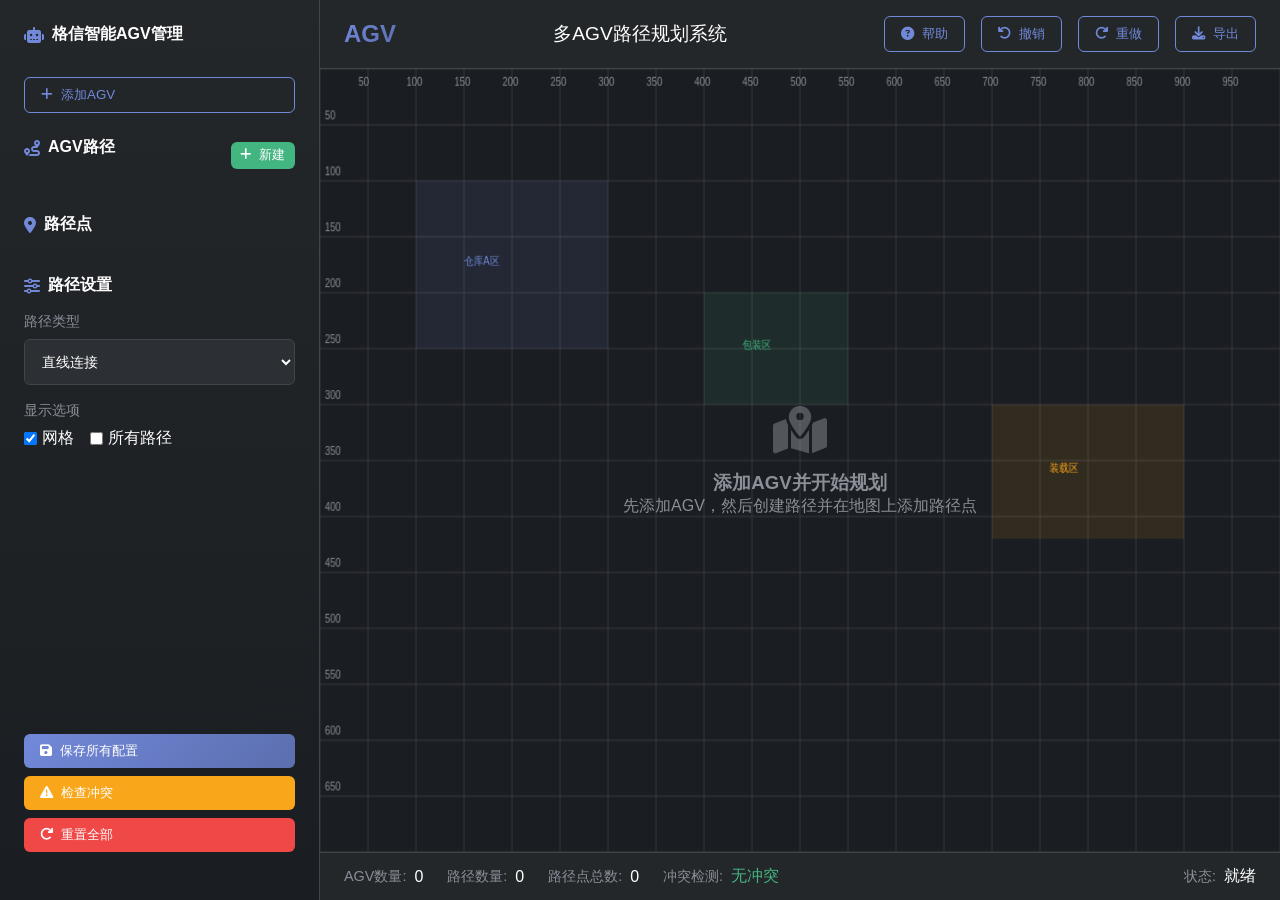
<file: WebInterface/AGV/pathrebuild.html>
<!DOCTYPE html>
<html lang="zh-CN">
<head>
    <meta charset="UTF-8" />
    <meta name="viewport" content="width=device-width, initial-scale=1.0"/>
    <title>AGV多路径规划系统</title>
    <link rel="stylesheet" href="https://cdnjs.cloudflare.com/ajax/libs/font-awesome/6.4.0/css/all.min.css" />
    <style>
        /* 全局样式 */
        * {
            margin: 0;
            padding: 0;
            box-sizing: border-box;
            font-family: 'Segoe UI', Tahoma, Geneva, Verdana, sans-serif;
        }

        body {
            background-color: #1a1d21;
            color: #ffffff;
            height: 100vh;
            overflow: hidden;
        }

        .container {
            display: flex;
            height: 100vh;
        }

        /* 左侧控制面板 */
        .control-panel {
            width: 320px;
            background: linear-gradient(180deg, #23272a 0%, #1a1d21 100%);
            padding: 1.5rem;
            border-right: 1px solid #40444b;
            display: flex;
            flex-direction: column;
            overflow-y: auto;
        }

        /* 右侧地图区域 */
        .map-area {
            flex: 1;
            display: flex;
            flex-direction: column;
            background: #2c2f33;
            position: relative;
        }

        /* 顶部标题栏 */
        .header {
            display: flex;
            align-items: center;
            justify-content: space-between;
            padding: 1rem 1.5rem;
            background-color: #23272a;
            border-bottom: 1px solid #40444b;
        }

        .logo {
            font-size: 1.5rem;
            font-weight: bold;
            color: #7289da;
            background: linear-gradient(135deg, #7289da, #5b6eae);
            -webkit-background-clip: text;
            -webkit-text-fill-color: transparent;
            background-clip: text;
        }

        .title {
            font-size: 1.2rem;
            color: #ffffff;
            font-weight: 500;
        }

        .header-actions {
            display: flex;
            gap: 1rem;
        }

        .btn {
            padding: 0.5rem 1rem;
            border-radius: 6px;
            border: none;
            cursor: pointer;
            font-weight: 500;
            display: flex;
            align-items: center;
            gap: 0.5rem;
            transition: all 0.3s;
        }

        .btn-primary {
            background: linear-gradient(135deg, #7289da, #5b6eae);
            color: white;
        }

        .btn-primary:hover {
            transform: translateY(-2px);
            box-shadow: 0 4px 12px rgba(114, 137, 218, 0.4);
        }

        .btn-secondary {
            background: transparent;
            color: #7289da;
            border: 1px solid #7289da;
        }

        .btn-secondary:hover {
            background: rgba(114, 137, 218, 0.1);
        }

        .btn-success {
            background: #43b581;
            color: white;
        }

        .btn-success:hover {
            background: #3ca374;
        }

        .btn-danger {
            background: #f04747;
            color: white;
        }

        .btn-danger:hover {
            background: #d63e3e;
        }

        .btn-warning {
            background: #faa61a;
            color: white;
        }

        .btn-warning:hover {
            background: #e69516;
        }

        /* 控制面板内容 */
        .control-section {
            margin-bottom: 1.5rem;
        }

        .control-section h3 {
            font-size: 1rem;
            color: #ffffff;
            margin-bottom: 1rem;
            display: flex;
            align-items: center;
            gap: 0.5rem;
        }

        .control-section h3 i {
            color: #7289da;
        }

        .form-group {
            margin-bottom: 1rem;
        }

        .form-label {
            display: block;
            color: #8a8f98;
            margin-bottom: 0.5rem;
            font-size: 0.9rem;
        }

        .form-input, .form-select, .form-textarea {
            width: 100%;
            padding: 0.8rem;
            background: #2c2f33;
            border: 1px solid #40444b;
            border-radius: 6px;
            color: #ffffff;
            font-size: 0.9rem;
        }

        .form-textarea {
            resize: vertical;
            min-height: 60px;
        }

        .form-input:focus, .form-select:focus, .form-textarea:focus {
            outline: none;
            border-color: #7289da;
        }

        /* AGV标签 */
        .agv-tags {
            display: flex;
            flex-wrap: wrap;
            gap: 0.5rem;
            margin-bottom: 1rem;
        }

        .agv-tag {
            display: flex;
            align-items: center;
            gap: 0.5rem;
            background: #2c2f33;
            border: 1px solid #40444b;
            border-radius: 20px;
            padding: 0.5rem 0.8rem;
            cursor: pointer;
            transition: all 0.3s;
        }

        .agv-tag:hover {
            background: #36393f;
            border-color: #7289da;
        }

        .agv-tag.active {
            background: rgba(114, 137, 218, 0.2);
            border-color: #7289da;
        }

        .agv-color {
            width: 12px;
            height: 12px;
            border-radius: 50%;
        }

        /* AGV路径列表 */
        .agv-paths {
            display: flex;
            flex-direction: column;
            gap: 0.8rem;
        }

        .agv-path-item {
            background: #2c2f33;
            border: 1px solid #40444b;
            border-radius: 6px;
            padding: 0.8rem;
            cursor: pointer;
            transition: all 0.3s;
        }

        .agv-path-item:hover {
            background: #36393f;
        }

        .agv-path-item.active {
            border-color: #7289da;
            background: rgba(114, 137, 218, 0.1);
        }

        .agv-path-header {
            display: flex;
            align-items: center;
            justify-content: space-between;
            margin-bottom: 0.5rem;
        }

        .agv-path-title {
            display: flex;
            align-items: center;
            gap: 0.5rem;
        }

        .agv-path-name {
            font-weight: bold;
            color: #ffffff;
        }

        .agv-path-count {
            font-size: 0.8rem;
            color: #8a8f98;
            background: rgba(255, 255, 255, 0.1);
            padding: 0.1rem 0.4rem;
            border-radius: 10px;
        }

        .agv-path-actions {
            display: flex;
            gap: 0.3rem;
        }

        .path-action-btn {
            background: none;
            border: none;
            color: #8a8f98;
            cursor: pointer;
            padding: 0.2rem;
        }

        .path-action-btn:hover {
            color: #7289da;
        }

        .agv-path-details {
            font-size: 0.8rem;
            color: #8a8f98;
        }

        /* 路径点列表 */
        .waypoint-list {
            max-height: 200px;
            overflow-y: auto;
        }

        .waypoint-item {
            background: rgba(255, 255, 255, 0.05);
            border-radius: 4px;
            padding: 0.6rem;
            margin-bottom: 0.3rem;
            display: flex;
            align-items: center;
            gap: 0.5rem;
            cursor: move;
        }

        .waypoint-item:hover {
            background: rgba(255, 255, 255, 0.1);
        }

        .waypoint-index {
            width: 24px;
            height: 24px;
            background: #7289da;
            color: white;
            border-radius: 50%;
            display: flex;
            align-items: center;
            justify-content: center;
            font-size: 0.8rem;
            font-weight: bold;
        }

        .waypoint-content {
            flex: 1;
        }

        .waypoint-name {
            color: #ffffff;
            font-size: 0.9rem;
        }

        .waypoint-coords {
            color: #8a8f98;
            font-size: 0.7rem;
        }

        /* 地图容器 */
        .map-container {
            flex: 1;
            position: relative;
            overflow: hidden;
        }

        #gridCanvas {
            width: 100%;
            height: 100%;
            display: block;
            background: #1a1d21;
        }

        /* 路径点样式 */
        .waypoint {
            position: absolute;
            width: 32px;
            height: 32px;
            border-radius: 50%;
            cursor: pointer;
            transform: translate(-50%, -50%);
            transition: all 0.3s;
            z-index: 20;
            display: flex;
            align-items: center;
            justify-content: center;
            font-weight: bold;
            font-size: 0.9rem;
        }

        .waypoint:hover {
            transform: translate(-50%, -50%) scale(1.2);
            box-shadow: 0 0 15px currentColor;
            z-index: 30;
        }

        .waypoint.selected {
            transform: translate(-50%, -50%) scale(1.3);
            box-shadow: 0 0 20px currentColor;
        }

        .waypoint.start::after {
            content: '';
            position: absolute;
            top: -5px;
            left: -5px;
            right: -5px;
            bottom: -5px;
            border: 2px solid currentColor;
            border-radius: 50%;
            animation: pulse 2s infinite;
        }

        .waypoint.end::after {
            content: '★';
            position: absolute;
            top: -20px;
            left: 50%;
            color: white;
            transform: translateX(-50%);
            font-size: 1.2rem;
            color: currentColor;
        }

        .waypoint-label {
            position: absolute;
            top: -30px;
            left: 50%;
            transform: translateX(-50%);
            background: rgba(0, 0, 0, 0.9);
            color: white;
            padding: 0.2rem 0.5rem;
            border-radius: 3px;
            font-size: 0.8rem;
            white-space: nowrap;
            pointer-events: none;
            z-index: 25;
        }

        .waypoint-agv-name {
            position: absolute;
            bottom: -25px;
            left: 50%;
            color: white;
            transform: translateX(-50%);
            font-size: 0.7rem;
            color: currentColor;
            white-space: nowrap;
            pointer-events: none;
        }

        @keyframes pulse {
            0%, 100% { opacity: 1; transform: scale(1); }
            50% { opacity: 0.5; transform: scale(1.1); }
        }

        /* 路径线 */
        .path-line {
            position: absolute;
            top: 0;
            left: 0;
            width: 100%;
            height: 100%;
            pointer-events: none;
            z-index: 10;
        }

        .path-line svg {
            width: 100%;
            height: 100%;
        }

        /* 路径交汇点 */
        .intersection-point {
            position: absolute;
            width: 20px;
            height: 20px;
            background: #ffffff;
            border: 3px solid #f04747;
            border-radius: 50%;
            transform: translate(-50%, -50%);
            z-index: 15;
            animation: pulse 1.5s infinite;
        }

        /* 底部状态栏 */
        .status-bar {
            display: flex;
            align-items: center;
            justify-content: space-between;
            padding: 0.8rem 1.5rem;
            background-color: #23272a;
            border-top: 1px solid #40444b;
        }

        .status-items {
            display: flex;
            gap: 1.5rem;
        }

        .status-item {
            display: flex;
            align-items: center;
            gap: 0.5rem;
        }

        .status-label {
            color: #8a8f98;
            font-size: 0.9rem;
        }

        .status-value {
            color: #ffffff;
            font-weight: 500;
        }

        /* 工具提示 */
        .tooltip {
            position: absolute;
            background: rgba(0, 0, 0, 0.9);
            color: white;
            padding: 0.5rem 0.8rem;
            border-radius: 4px;
            font-size: 0.8rem;
            pointer-events: none;
            z-index: 1000;
            max-width: 300px;
        }

        /* 模态框 */
        .modal-overlay {
            position: fixed;
            top: 0;
            left: 0;
            width: 100%;
            height: 100%;
            background: rgba(0, 0, 0, 0.7);
            display: none;
            justify-content: center;
            align-items: center;
            z-index: 1000;
        }

        .modal-content {
            background: #2c2f33;
            padding: 2rem;
            border-radius: 12px;
            width: 500px;
            max-height: 80vh;
            overflow-y: auto;
            box-shadow: 0 10px 30px rgba(0, 0, 0, 0.3);
        }

        .modal-header {
            display: flex;
            align-items: center;
            justify-content: space-between;
            margin-bottom: 1.5rem;
        }

        .modal-header h3 {
            color: #fff;
            display: flex;
            align-items: center;
            gap: 0.5rem;
        }

        .close-modal {
            background: none;
            border: none;
            color: #8a8f98;
            cursor: pointer;
            font-size: 1.2rem;
        }

        .close-modal:hover {
            color: #ffffff;
        }

        .modal-actions {
            display: flex;
            gap: 1rem;
            margin-top: 1.5rem;
        }

        /* 空状态 */
        .empty-state {
            text-align: center;
            padding: 3rem 2rem;
            color: #8a8f98;
        }

        .empty-state i {
            font-size: 3rem;
            margin-bottom: 1rem;
            opacity: 0.5;
        }

        /* AGV颜色选择器 */
        .color-picker {
            display: flex;
            gap: 0.5rem;
            flex-wrap: wrap;
        }

        .color-option {
            width: 24px;
            height: 24px;
            border-radius: 50%;
            cursor: pointer;
            border: 2px solid transparent;
        }

        .color-option:hover {
            transform: scale(1.1);
        }

        .color-option.selected {
            border-color: #ffffff;
            box-shadow: 0 0 5px rgba(255, 255, 255, 0.5);
        }

        /* 路径冲突检测 */
        .conflict-warning {
            background: rgba(240, 71, 71, 0.1);
            border: 1px solid #f04747;
            border-radius: 6px;
            padding: 0.8rem;
            margin-bottom: 1rem;
        }

        .conflict-warning h4 {
            color: #f04747;
            margin-bottom: 0.5rem;
            display: flex;
            align-items: center;
            gap: 0.5rem;
        }

        .conflict-list {
            font-size: 0.8rem;
            color: #ffffff;
        }

        /* 路径信息面板 */
        .path-info-panel {
            position: absolute;
            top: 10px;
            right: 10px;
            background: rgba(0, 0, 0, 0.8);
            border: 1px solid #40444b;
            border-radius: 8px;
            padding: 1rem;
            width: 250px;
            z-index: 100;
        }

        .path-info-header {
            display: flex;
            align-items: center;
            justify-content: space-between;
            margin-bottom: 0.8rem;
        }

        .path-info-close {
            background: none;
            border: none;
            color: #8a8f98;
            cursor: pointer;
        }

        .path-info-item {
            margin-bottom: 0.5rem;
        }

        .path-info-label {
            color: #8a8f98;
            font-size: 0.8rem;
        }

        .path-info-value {
            color: #ffffff;
            font-size: 0.9rem;
        }
    </style>
</head>
<body>
    <div class="container">
        <!-- 左侧控制面板 -->
        <div class="control-panel">
            <!-- AGV管理 -->
            <div class="control-section">
                <h3><i class="fas fa-robot"></i> 格信智能AGV管理</h3>
                <div class="agv-tags" id="agvTags">
                    <!-- AGV标签由JavaScript生成 -->
                </div>
                <button class="btn btn-secondary" onclick="showAddAgvModal()" style="width: 100%;">
                    <i class="fas fa-plus"></i> 添加AGV
                </button>
            </div>

            <!-- 选中的AGV信息 -->
            <div class="control-section" id="selectedAgvInfo" style="display: none;">
                <h3><i class="fas fa-info-circle"></i> 当前AGV</h3>
                <div id="agvDetails">
                    <!-- AGV详情由JavaScript生成 -->
                </div>
            </div>

            <!-- AGV路径列表 -->
            <div class="control-section">
                <div style="display: flex; justify-content: space-between; align-items: center; margin-bottom: 1rem;">
                    <h3><i class="fas fa-route"></i> AGV路径</h3>
                    <button class="btn btn-success" onclick="showAddPathModal()" style="font-size: 0.8rem; padding: 0.3rem 0.6rem;">
                        <i class="fas fa-plus"></i> 新建
                    </button>
                </div>
                
                <div class="agv-paths" id="agvPathsList">
                    <!-- AGV路径列表由JavaScript生成 -->
                </div>
            </div>

            <!-- 当前路径的路径点 -->
            <div class="control-section">
                <h3><i class="fas fa-map-marker-alt"></i> 路径点</h3>
                <div class="waypoint-list" id="waypointList">
                    <!-- 路径点列表由JavaScript生成 -->
                </div>
            </div>

            <!-- 路径设置 -->
            <div class="control-section">
                <h3><i class="fas fa-sliders-h"></i> 路径设置</h3>
                <div class="form-group">
                    <label class="form-label">路径类型</label>
                    <select class="form-select" id="pathType" onchange="updateSelectedPath()">
                        <option value="straight">直线连接</option>
                        <option value="smooth">平滑曲线</option>
                        <option value="grid">网格路径</option>
                    </select>
                </div>
                
                <div class="form-group">
                    <label class="form-label">显示选项</label>
                    <div style="display: flex; gap: 1rem;">
                        <label style="display: flex; align-items: center; gap: 0.3rem;">
                            <input type="checkbox" id="showGrid" checked onchange="toggleGrid()"> 网格
                        </label>
                        <label style="display: flex; align-items: center; gap: 0.3rem;">
                            <input type="checkbox" id="showAllPaths" onchange="toggleAllPaths()"> 所有路径
                        </label>
                    </div>
                </div>
            </div>

            <!-- 动作按钮 -->
            <div class="control-section" style="margin-top: auto;">
                <button class="btn btn-primary" onclick="saveAllPaths()" style="width: 100%; margin-bottom: 0.5rem;">
                    <i class="fas fa-save"></i> 保存所有配置
                </button>
                <button class="btn btn-warning" onclick="checkConflicts()" style="width: 100%; margin-bottom: 0.5rem;">
                    <i class="fas fa-exclamation-triangle"></i> 检查冲突
                </button>
                <button class="btn btn-danger" onclick="resetAll()" style="width: 100%;">
                    <i class="fas fa-redo"></i> 重置全部
                </button>
            </div>
        </div>

        <!-- 右侧地图区域 -->
        <div class="map-area">
            <!-- 顶部标题栏 -->
            <div class="header">
                <div class="logo">AGV</div>
                <div class="title">多AGV路径规划系统</div>
                <div class="header-actions">
                    <button class="btn btn-secondary" onclick="undo()">
                        <i class="fas fa-undo"></i> 撤销
                    </button>
                    <button class="btn btn-secondary" onclick="redo()">
                        <i class="fas fa-redo"></i> 重做
                    </button>
                    <button class="btn btn-secondary" onclick="exportAllPaths()">
                        <i class="fas fa-download"></i> 导出
                    </button>
                </div>
            </div>

            <!-- 地图容器 -->
            <div class="map-container" id="mapContainer">
                <canvas id="gridCanvas"></canvas>
                <div id="pathsOverlay" class="path-line"></div>
                <div id="waypointsContainer"></div>
                
                <!-- 路径信息面板 -->
                <div id="pathInfoPanel" class="path-info-panel" style="display: none;">
                    <div class="path-info-header">
                        <h4 style="margin: 0; color: #7289da;">路径信息</h4>
                        <button class="path-info-close" onclick="closePathInfo()">×</button>
                    </div>
                    <div id="pathInfoContent"></div>
                </div>
                
                <!-- 空状态提示 -->
                <div id="emptyState" class="empty-state" style="position: absolute; top: 50%; left: 50%; transform: translate(-50%, -50%);">
                    <i class="fas fa-map-marked-alt"></i>
                    <h3>添加AGV并开始规划</h3>
                    <p>先添加AGV，然后创建路径并在地图上添加路径点</p>
                </div>
            </div>

            <!-- 底部状态栏 -->
            <div class="status-bar">
                <div class="status-items">
                    <div class="status-item">
                        <span class="status-label">AGV数量:</span>
                        <span class="status-value" id="agvCount">0</span>
                    </div>
                    <div class="status-item">
                        <span class="status-label">路径数量:</span>
                        <span class="status-value" id="pathCount">0</span>
                    </div>
                    <div class="status-item">
                        <span class="status-label">路径点总数:</span>
                        <span class="status-value" id="totalWaypoints">0</span>
                    </div>
                    <div class="status-item">
                        <span class="status-label">冲突检测:</span>
                        <span class="status-value" id="conflictStatus" style="color: #43b581;">无冲突</span>
                    </div>
                </div>
                <div class="status-item">
                    <span class="status-label">状态:</span>
                    <span class="status-value" id="statusText">就绪</span>
                </div>
            </div>
        </div>
    </div>

    <!-- 添加AGV模态框 -->
    <div id="addAgvModal" class="modal-overlay">
        <div class="modal-content">
            <div class="modal-header">
                <h3><i class="fas fa-robot"></i> 添加AGV</h3>
                <button class="close-modal" onclick="closeAddAgvModal()">×</button>
            </div>
            
            <div class="form-group">
                <label class="form-label">AGV编号</label>
                <input type="text" class="form-input" id="agvId" placeholder="例如: AGV-01" value="AGV-01">
            </div>
            
            <div class="form-group">
                <label class="form-label">AGV名称</label>
                <input type="text" class="form-input" id="agvName" placeholder="例如: 精拣号" value="精拣号">
            </div>
            
            <div class="form-group">
                <label class="form-label">型号</label>
                <input type="text" class="form-input" id="agvModel" placeholder="例如: X1-2000" value="X1-2000">
            </div>
            
            <div class="form-group">
                <label class="form-label">颜色标识</label>
                <div class="color-picker" id="colorPicker">
                    <!-- 颜色选项由JavaScript生成 -->
                </div>
            </div>
            
            <div class="modal-actions">
                <button class="btn btn-secondary" onclick="closeAddAgvModal()">取消</button>
                <button class="btn btn-primary" onclick="addAgv()">添加</button>
            </div>
        </div>
    </div>

    <!-- 添加路径模态框 -->
    <div id="addPathModal" class="modal-overlay">
        <div class="modal-content">
            <div class="modal-header">
                <h3><i class="fas fa-route"></i> 创建路径</h3>
                <button class="close-modal" onclick="closeAddPathModal()">×</button>
            </div>
            
            <div class="form-group">
                <label class="form-label">路径名称</label>
                <input type="text" class="form-input" id="pathName" placeholder="例如: 仓库A到包装区路径" value="新建路径">
            </div>
            
            <div class="form-group">
                <label class="form-label">选择AGV</label>
                <select class="form-select" id="pathAgvSelect">
                    <!-- AGV选项由JavaScript生成 -->
                </select>
            </div>
            
            <div class="form-group">
                <label class="form-label">路径类型</label>
                <select class="form-select" id="newPathType">
                    <option value="straight">直线连接</option>
                    <option value="smooth">平滑曲线</option>
                    <option value="grid">网格路径</option>
                </select>
            </div>
            
            <div class="form-group">
                <label class="form-label">路径描述</label>
                <textarea class="form-textarea" id="pathDescription" placeholder="描述路径用途..." rows="3"></textarea>
            </div>
            
            <div class="modal-actions">
                <button class="btn btn-secondary" onclick="closeAddPathModal()">取消</button>
                <button class="btn btn-primary" onclick="addPath()">创建</button>
            </div>
        </div>
    </div>

    <!-- 冲突检测结果模态框 -->
    <div id="conflictModal" class="modal-overlay">
        <div class="modal-content">
            <div class="modal-header">
                <h3><i class="fas fa-exclamation-triangle"></i> 路径冲突检测结果</h3>
                <button class="close-modal" onclick="closeConflictModal()">×</button>
            </div>
            
            <div id="conflictResults">
                <!-- 冲突结果由JavaScript生成 -->
            </div>
            
            <div class="modal-actions">
                <button class="btn btn-primary" onclick="closeConflictModal()">确定</button>
            </div>
        </div>
    </div>

    <!-- 工具提示容器 -->
    <div id="tooltip" class="tooltip" style="display: none;"></div>

    <script>
        // ==================== 全局变量 ====================
        const AGV_COLORS = [
            '#7289da', '#43b581', '#faa61a', '#f04747', '#593695',
            '#99aab5', '#9b59b6', '#1abc9c', '#e74c3c', '#3498db'
        ];
        
        let agvs = [];
        let paths = [];
        let selectedAgv = null;
        let selectedPath = null;
        let history = [];
        let redoStack = [];
        let showAllPaths = false;
        let showGrid = true;
        let isDragging = false;
        let dragStart = null;
        let draggedWaypoint = null;
        
        // 地图尺寸
        const GRID_SIZE = 50;
        const MAP_WIDTH = 1000;
        const MAP_HEIGHT = 700;
        
        // ==================== 初始化 ====================
        
        document.addEventListener('DOMContentLoaded', () => {
            initMap();
            initColorPicker();
            loadSavedData();
            initEventListeners();
            updateStatus();
        });
        
        function initMap() {
            const canvas = document.getElementById('gridCanvas');
            const ctx = canvas.getContext('2d');
            
            canvas.width = MAP_WIDTH;
            canvas.height = MAP_HEIGHT;
            
            drawGrid(ctx);
        }
        
        function drawGrid(ctx) {
            if (!showGrid) return;
            
            ctx.clearRect(0, 0, MAP_WIDTH, MAP_HEIGHT);
            
            // 背景
            ctx.fillStyle = '#1a1d21';
            ctx.fillRect(0, 0, MAP_WIDTH, MAP_HEIGHT);
            
            // 网格
            ctx.strokeStyle = '#36393f';
            ctx.lineWidth = 1;
            
            // 垂直线
            for (let x = 0; x <= MAP_WIDTH; x += GRID_SIZE) {
                ctx.beginPath();
                ctx.moveTo(x, 0);
                ctx.lineTo(x, MAP_HEIGHT);
                ctx.stroke();
            }
            
            // 水平线
            for (let y = 0; y <= MAP_HEIGHT; y += GRID_SIZE) {
                ctx.beginPath();
                ctx.moveTo(0, y);
                ctx.lineTo(MAP_WIDTH, y);
                ctx.stroke();
            }
            
            // 坐标标签
            ctx.fillStyle = '#8a8f98';
            ctx.font = '10px Arial';
            
            for (let x = GRID_SIZE; x < MAP_WIDTH; x += GRID_SIZE) {
                ctx.fillText(x, x - 10, 15);
            }
            
            for (let y = GRID_SIZE; y < MAP_HEIGHT; y += GRID_SIZE) {
                ctx.fillText(y, 5, y - 5);
            }
            
            // 区域标注
            ctx.fillStyle = 'rgba(114, 137, 218, 0.1)';
            ctx.fillRect(100, 100, 200, 150);
            ctx.fillStyle = '#7289da';
            ctx.fillText('仓库A区', 150, 175);
            
            ctx.fillStyle = 'rgba(67, 181, 129, 0.1)';
            ctx.fillRect(400, 200, 150, 100);
            ctx.fillStyle = '#43b581';
            ctx.fillText('包装区', 440, 250);
            
            ctx.fillStyle = 'rgba(250, 166, 26, 0.1)';
            ctx.fillRect(700, 300, 200, 120);
            ctx.fillStyle = '#faa61a';
            ctx.fillText('装载区', 760, 360);
        }
        
        function initColorPicker() {
            const container = document.getElementById('colorPicker');
            container.innerHTML = '';
            
            AGV_COLORS.forEach(color => {
                const colorOption = document.createElement('div');
                colorOption.className = 'color-option';
                colorOption.style.backgroundColor = color;
                colorOption.title = color;
                colorOption.dataset.color = color;
                
                colorOption.addEventListener('click', () => {
                    document.querySelectorAll('.color-option').forEach(el => {
                        el.classList.remove('selected');
                    });
                    colorOption.classList.add('selected');
                });
                
                container.appendChild(colorOption);
            });
            
            // 默认选择第一个颜色
            if (container.firstChild) {
                container.firstChild.classList.add('selected');
            }
        }
        
        function initEventListeners() {
            const mapContainer = document.getElementById('mapContainer');
            const canvas = document.getElementById('gridCanvas');
            
            // 地图点击 - 添加路径点
            mapContainer.addEventListener('click', (e) => {
                if (!selectedPath) {
                    showTooltip('请先创建或选择一个路径', e.clientX, e.clientY);
                    return;
                }
                
                const rect = canvas.getBoundingClientRect();
                const x = e.clientX - rect.left;
                const y = e.clientY - rect.top;
                
                if (x >= 0 && x <= MAP_WIDTH && y >= 0 && y <= MAP_HEIGHT) {
                    addWaypointToPath(selectedPath.id, x, y);
                }
            });
            
            // 右键菜单
            mapContainer.addEventListener('contextmenu', (e) => {
                e.preventDefault();
                
                if (e.target.classList.contains('waypoint')) {
                    const waypointId = e.target.dataset.id;
                    removeWaypoint(selectedPath.id, waypointId);
                }
            });
            
            // 拖拽
            document.addEventListener('mousedown', (e) => {
                if (e.target.classList.contains('waypoint')) {
                    isDragging = true;
                    dragStart = { x: e.clientX, y: e.clientY };
                    draggedWaypoint = e.target;
                    e.preventDefault();
                }
            });
            
            document.addEventListener('mousemove', (e) => {
                if (isDragging && draggedWaypoint && selectedPath) {
                    const rect = canvas.getBoundingClientRect();
                    const x = e.clientX - rect.left;
                    const y = e.clientY - rect.top;
                    
                    if (x >= 0 && x <= MAP_WIDTH && y >= 0 && y <= MAP_HEIGHT) {
                        const waypointId = draggedWaypoint.dataset.id;
                        moveWaypoint(selectedPath.id, waypointId, x, y);
                    }
                }
            });
            
            document.addEventListener('mouseup', () => {
                if (isDragging) {
                    isDragging = false;
                    dragStart = null;
                    
                    if (draggedWaypoint) {
                        saveToHistory('移动路径点');
                        draggedWaypoint = null;
                    }
                }
            });
        }
        
        // ==================== AGV管理 ====================
        
        function showAddAgvModal() {
            document.getElementById('addAgvModal').style.display = 'flex';
        }
        
        function closeAddAgvModal() {
            document.getElementById('addAgvModal').style.display = 'none';
        }
        
        function addAgv() {
            const id = document.getElementById('agvId').value.trim();
            const name = document.getElementById('agvName').value.trim();
            const model = document.getElementById('agvModel').value.trim();
            const colorElement = document.querySelector('.color-option.selected');
            
            if (!id || !name) {
                alert('请填写AGV编号和名称');
                return;
            }
            
            if (agvs.some(agv => agv.id === id)) {
                alert(`AGV编号 "${id}" 已存在`);
                return;
            }
            
            const color = colorElement ? colorElement.dataset.color : AGV_COLORS[0];
            
            const agv = {
                id,
                name,
                model,
                color,
                speed: 1.0 + Math.random() * 0.5, // 随机速度
                battery: 80 + Math.floor(Math.random() * 20), // 随机电量
                status: 'idle',
                createdAt: new Date().toISOString()
            };
            
            agvs.push(agv);
            saveToHistory('添加AGV');
            
            updateAgvTags();
            updateStatus();
            closeAddAgvModal();
            
            // 自动选中新添加的AGV
            selectAgv(agv.id);
        }
        
        function updateAgvTags() {
            const container = document.getElementById('agvTags');
            container.innerHTML = '';
            
            agvs.forEach(agv => {
                const tag = document.createElement('div');
                tag.className = `agv-tag ${selectedAgv?.id === agv.id ? 'active' : ''}`;
                tag.innerHTML = `
                    <div class="agv-color" style="background-color: ${agv.color}"></div>
                    <span>${agv.id}</span>
                `;
                
                tag.addEventListener('click', () => selectAgv(agv.id));
                container.appendChild(tag);
            });
        }
        
        function selectAgv(agvId) {
            const agv = agvs.find(a => a.id === agvId);
            if (!agv) return;
            
            selectedAgv = agv;
            updateAgvTags();
            updateAgvInfo(agv);
            updatePathSelect();
            
            // 自动选择该AGV的第一个路径
            const agvPath = paths.find(p => p.agvId === agvId);
            if (agvPath) {
                selectPath(agvPath.id);
            } else {
                selectedPath = null;
                renderPaths();
                renderWaypoints();
            }
        }
        
        function updateAgvInfo(agv) {
            const container = document.getElementById('selectedAgvInfo');
            const details = document.getElementById('agvDetails');
            
            container.style.display = 'block';
            
            details.innerHTML = `
                <div style="margin-bottom: 0.8rem;">
                    <div style="font-weight: bold; color: ${agv.color}; font-size: 1.1rem;">
                        ${agv.id} - ${agv.name}
                    </div>
                    <div style="color: #8a8f98; font-size: 0.9rem;">型号: ${agv.model}</div>
                </div>
                
                <div style="display: grid; grid-template-columns: repeat(2, 1fr); gap: 0.5rem;">
                    <div style="background: rgba(255, 255, 255, 0.05); padding: 0.5rem; border-radius: 4px;">
                        <div style="color: #8a8f98; font-size: 0.8rem;">电量</div>
                        <div style="color: ${agv.battery > 20 ? '#43b581' : '#f04747'}; font-weight: bold;">
                            ${agv.battery}%
                        </div>
                    </div>
                    <div style="background: rgba(255, 255, 255, 0.05); padding: 0.5rem; border-radius: 4px;">
                        <div style="color: #8a8f98; font-size: 0.8rem;">速度</div>
                        <div style="color: #ffffff; font-weight: bold;">
                            ${agv.speed.toFixed(1)} m/s
                        </div>
                    </div>
                </div>
            `;
        }
        
        // ==================== 路径管理 ====================
        
        function showAddPathModal() {
            updatePathSelect();
            document.getElementById('addPathModal').style.display = 'flex';
        }
        
        function closeAddPathModal() {
            document.getElementById('addPathModal').style.display = 'none';
        }
        
        function updatePathSelect() {
            const select = document.getElementById('pathAgvSelect');
            select.innerHTML = '';
            
            agvs.forEach(agv => {
                const option = document.createElement('option');
                option.value = agv.id;
                option.textContent = `${agv.id} - ${agv.name}`;
                select.appendChild(option);
            });
            
            // 默认选择当前选中的AGV
            if (selectedAgv) {
                select.value = selectedAgv.id;
            }
        }
        
        function addPath() {
            const name = document.getElementById('pathName').value.trim();
            const agvId = document.getElementById('pathAgvSelect').value;
            const type = document.getElementById('newPathType').value;
            const description = document.getElementById('pathDescription').value.trim();
            
            if (!name) {
                alert('请输入路径名称');
                return;
            }
            
            if (!agvId) {
                alert('请选择AGV');
                return;
            }
            
            const agv = agvs.find(a => a.id === agvId);
            if (!agv) {
                alert('选择的AGV不存在');
                return;
            }
            
            const path = {
                id: `path-${Date.now()}`,
                name,
                agvId,
                agvName: agv.name,
                agvColor: agv.color,
                type,
                description,
                waypoints: [],
                createdAt: new Date().toISOString(),
                updatedAt: new Date().toISOString()
            };
            
            paths.push(path);
            saveToHistory('创建路径');
            
            selectPath(path.id);
            closeAddPathModal();
            renderPaths();
            updateStatus();
        }
        
        function selectPath(pathId) {
            const path = paths.find(p => p.id === pathId);
            if (!path) return;
            
            selectedPath = path;
            
            // 确保选中的AGV与路径对应
            const agv = agvs.find(a => a.id === path.agvId);
            if (agv && agv.id !== selectedAgv?.id) {
                selectAgv(agv.id);
            }
            
            renderPaths();
            renderWaypoints();
            updatePath();
        }
        
        function renderPaths() {
            const container = document.getElementById('agvPathsList');
            container.innerHTML = '';
            
            paths.forEach(path => {
                const agv = agvs.find(a => a.id === path.agvId);
                if (!agv) return;
                
                const item = document.createElement('div');
                item.className = `agv-path-item ${selectedPath?.id === path.id ? 'active' : ''}`;
                item.innerHTML = `
                    <div class="agv-path-header">
                        <div class="agv-path-title">
                            <div class="agv-color" style="background-color: ${agv.color}"></div>
                            <div class="agv-path-name">${path.name}</div>
                            <div class="agv-path-count">${path.waypoints.length}</div>
                        </div>
                        <div class="agv-path-actions">
                            <button class="path-action-btn" onclick="editPath('${path.id}')" title="编辑">
                                <i class="fas fa-edit"></i>
                            </button>
                            <button class="path-action-btn" onclick="deletePath('${path.id}')" title="删除">
                                <i class="fas fa-trash"></i>
                            </button>
                        </div>
                    </div>
                    <div class="agv-path-details">
                        <div>AGV: ${agv.id}</div>
                        <div>类型: ${getPathTypeText(path.type)}</div>
                    </div>
                `;
                
                item.addEventListener('click', () => selectPath(path.id));
                container.appendChild(item);
            });
        }
        
        function getPathTypeText(type) {
            const types = {
                'straight': '直线',
                'smooth': '平滑曲线',
                'grid': '网格'
            };
            return types[type] || type;
        }
        
        function editPath(pathId) {
            const path = paths.find(p => p.id === pathId);
            if (!path) return;
            
            const newName = prompt('请输入新的路径名称:', path.name);
            if (newName && newName.trim()) {
                path.name = newName.trim();
                path.updatedAt = new Date().toISOString();
                saveToHistory('重命名路径');
                renderPaths();
            }
        }
        
        function deletePath(pathId) {
            if (!confirm('确定要删除这个路径吗？')) return;
            
            const index = paths.findIndex(p => p.id === pathId);
            if (index !== -1) {
                paths.splice(index, 1);
                saveToHistory('删除路径');
                
                if (selectedPath?.id === pathId) {
                    selectedPath = null;
                }
                
                renderPaths();
                renderWaypoints();
                updatePath();
                updateStatus();
            }
        }
        
        // ==================== 路径点管理 ====================
        
        function addWaypointToPath(pathId, x, y) {
            const path = paths.find(p => p.id === pathId);
            if (!path) return;
            
            const agv = agvs.find(a => a.id === path.agvId);
            if (!agv) return;
            
            const id = `wp-${Date.now()}-${path.waypoints.length}`;
            const name = `点${path.waypoints.length + 1}`;
            
            const waypoint = {
                id,
                name,
                x: Math.round(x / GRID_SIZE) * GRID_SIZE,
                y: Math.round(y / GRID_SIZE) * GRID_SIZE,
                agvId: agv.id,
                agvName: agv.name,
                agvColor: agv.color,
                type: path.waypoints.length === 0 ? 'start' : 
                      path.waypoints.length === 0 ? 'end' : 'normal',
                index: path.waypoints.length
            };
            
            path.waypoints.push(waypoint);
            path.updatedAt = new Date().toISOString();
            
            saveToHistory('添加路径点');
            renderWaypoints();
            updatePath();
            updateStatus();
        }
        
        function removeWaypoint(pathId, waypointId) {
            const path = paths.find(p => p.id === pathId);
            if (!path) return;
            
            const index = path.waypoints.findIndex(w => w.id === waypointId);
            if (index !== -1) {
                path.waypoints.splice(index, 1);
                path.updatedAt = new Date().toISOString();
                
                // 更新索引
                path.waypoints.forEach((wp, i) => {
                    wp.index = i;
                    wp.name = `点${i + 1}`;
                });
                
                saveToHistory('删除路径点');
                renderWaypoints();
                updatePath();
                updateStatus();
            }
        }
        
        function moveWaypoint(pathId, waypointId, x, y) {
            const path = paths.find(p => p.id === pathId);
            if (!path) return;
            
            const waypoint = path.waypoints.find(w => w.id === waypointId);
            if (waypoint) {
                waypoint.x = Math.round(x / GRID_SIZE) * GRID_SIZE;
                waypoint.y = Math.round(y / GRID_SIZE) * GRID_SIZE;
                
                renderWaypoints();
                updatePath();
            }
        }
        
        function renderWaypoints() {
            const container = document.getElementById('waypointsContainer');
            const list = document.getElementById('waypointList');
            
            container.innerHTML = '';
            list.innerHTML = '';
            
            // 获取要显示的路径点
            const displayPaths = showAllPaths ? paths : (selectedPath ? [selectedPath] : []);
            const allWaypoints = [];
            
            displayPaths.forEach(path => {
                path.waypoints.forEach(waypoint => {
                    allWaypoints.push({...waypoint, pathId: path.id});
                });
            });
            
            // 更新空状态
            const emptyState = document.getElementById('emptyState');
            emptyState.style.display = allWaypoints.length > 0 ? 'none' : 'flex';
            
            // 在地图上渲染路径点
            allWaypoints.forEach(wp => {
                const waypointElement = document.createElement('div');
                waypointElement.className = `waypoint ${wp.type}`;
                waypointElement.style.left = `${wp.x}px`;
                waypointElement.style.top = `${wp.y}px`;
                waypointElement.style.backgroundColor = wp.agvColor;
                waypointElement.style.color = getContrastColor(wp.agvColor);
                waypointElement.dataset.id = wp.id;
                waypointElement.dataset.pathId = wp.pathId;
                waypointElement.title = `${wp.agvName} - ${wp.name}`;
                
                // 添加索引数字
                const indexSpan = document.createElement('span');
                indexSpan.textContent = wp.index + 1;
                waypointElement.appendChild(indexSpan);
                
                // 添加标签
                const label = document.createElement('div');
                label.className = 'waypoint-label';
                label.textContent = `${wp.agvName}: ${wp.name}`;
                waypointElement.appendChild(label);
                
                // AGV名称
                const agvName = document.createElement('div');
                agvName.className = 'waypoint-agv-name';
                agvName.textContent = wp.agvName;
                waypointElement.appendChild(agvName);
                
                // 点击事件
                waypointElement.addEventListener('click', (e) => {
                    e.stopPropagation();
                    showPathInfo(wp.pathId, wp.id);
                });
                
                container.appendChild(waypointElement);
            });
            
            // 在列表中渲染当前路径的路径点
            if (selectedPath) {
                selectedPath.waypoints.forEach(wp => {
                    const item = document.createElement('div');
                    item.className = 'waypoint-item';
                    item.draggable = true;
                    item.dataset.id = wp.id;
                    
                    item.innerHTML = `
                        <div class="waypoint-index" style="background-color: ${wp.agvColor}">${wp.index + 1}</div>
                        <div class="waypoint-content">
                            <div class="waypoint-name">${wp.name}</div>
                            <div class="waypoint-coords">(${wp.x}, ${wp.y})</div>
                        </div>
                        <div style="display: flex; gap: 0.3rem;">
                            <button class="path-action-btn" onclick="editWaypointName('${selectedPath.id}', '${wp.id}')" title="重命名">
                                <i class="fas fa-edit"></i>
                            </button>
                            <button class="path-action-btn" onclick="removeWaypoint('${selectedPath.id}', '${wp.id}')" title="删除">
                                <i class="fas fa-trash"></i>
                            </button>
                        </div>
                    `;
                    
                    // 拖拽排序
                    item.addEventListener('dragstart', (e) => {
                        e.dataTransfer.setData('text/plain', wp.id);
                    });
                    
                    item.addEventListener('dragover', (e) => {
                        e.preventDefault();
                    });
                    
                    item.addEventListener('drop', (e) => {
                        e.preventDefault();
                        const draggedId = e.dataTransfer.getData('text/plain');
                        reorderWaypoints(selectedPath.id, draggedId, wp.id);
                    });
                    
                    list.appendChild(item);
                });
            }
        }
        
        function editWaypointName(pathId, waypointId) {
            const path = paths.find(p => p.id === pathId);
            if (!path) return;
            
            const waypoint = path.waypoints.find(w => w.id === waypointId);
            if (!waypoint) return;
            
            const newName = prompt('请输入新的路径点名称:', waypoint.name);
            if (newName && newName.trim()) {
                waypoint.name = newName.trim();
                path.updatedAt = new Date().toISOString();
                saveToHistory('重命名路径点');
                renderWaypoints();
            }
        }
        
        function reorderWaypoints(pathId, draggedId, targetId) {
            const path = paths.find(p => p.id === pathId);
            if (!path) return;
            
            const draggedIndex = path.waypoints.findIndex(w => w.id === draggedId);
            const targetIndex = path.waypoints.findIndex(w => w.id === targetId);
            
            if (draggedIndex !== -1 && targetIndex !== -1 && draggedIndex !== targetIndex) {
                const [moved] = path.waypoints.splice(draggedIndex, 1);
                path.waypoints.splice(targetIndex, 0, moved);
                
                // 更新索引和名称
                path.waypoints.forEach((wp, i) => {
                    wp.index = i;
                    wp.name = `点${i + 1}`;
                });
                
                path.updatedAt = new Date().toISOString();
                saveToHistory('重新排序路径点');
                renderWaypoints();
                updatePath();
            }
        }
        
        // ==================== 路径绘制 ====================
        
        function updatePath() {
            const container = document.getElementById('pathsOverlay');
            container.innerHTML = '';
            
            const displayPaths = showAllPaths ? paths : (selectedPath ? [selectedPath] : []);
            
            if (displayPaths.length === 0) return;
            
            const svgNS = "http://www.w3.org/2000/svg";
            const svg = document.createElementNS(svgNS, "svg");
            
            displayPaths.forEach(path => {
                if (path.waypoints.length < 2) return;
                
                const agv = agvs.find(a => a.id === path.agvId);
                if (!agv) return;
                
                const pathElement = document.createElementNS(svgNS, "path");
                let pathData = '';
                
                switch (path.type) {
                    case 'straight':
                        pathData = path.waypoints.map((wp, i) => 
                            `${i === 0 ? 'M' : 'L'} ${wp.x} ${wp.y}`
                        ).join(' ');
                        break;
                        
                    case 'smooth':
                        if (path.waypoints.length >= 3) {
                            pathData = `M ${path.waypoints[0].x} ${path.waypoints[0].y} C `;
                            
                            for (let i = 1; i < path.waypoints.length; i++) {
                                const prev = path.waypoints[i - 1];
                                const curr = path.waypoints[i];
                                const cp1x = prev.x + (curr.x - prev.x) * 0.3;
                                const cp1y = prev.y;
                                const cp2x = prev.x + (curr.x - prev.x) * 0.7;
                                const cp2y = curr.y;
                                
                                pathData += `${cp1x} ${cp1y}, ${cp2x} ${cp2y}, ${curr.x} ${curr.y} `;
                            }
                        } else {
                            pathData = path.waypoints.map((wp, i) => 
                                `${i === 0 ? 'M' : 'L'} ${wp.x} ${wp.y}`
                            ).join(' ');
                        }
                        break;
                        
                    case 'grid':
                        pathData = `M ${path.waypoints[0].x} ${path.waypoints[0].y}`;
                        for (let i = 1; i < path.waypoints.length; i++) {
                            const prev = path.waypoints[i - 1];
                            const curr = path.waypoints[i];
                            
                            if (prev.x !== curr.x) {
                                pathData += ` H ${curr.x}`;
                            }
                            if (prev.y !== curr.y) {
                                pathData += ` V ${curr.y}`;
                            }
                        }
                        break;
                }
                
                pathElement.setAttribute("d", pathData);
                pathElement.setAttribute("stroke", agv.color);
                pathElement.setAttribute("stroke-width", "3");
                pathElement.setAttribute("fill", "none");
                pathElement.setAttribute("stroke-linecap", "round");
                pathElement.setAttribute("stroke-linejoin", "round");
                pathElement.setAttribute("opacity", path.id === selectedPath?.id ? "1" : "0.6");
                pathElement.setAttribute("data-path-id", path.id);
                
                // 添加动画
                const length = pathElement.getTotalLength();
                pathElement.style.strokeDasharray = `${length / 20} ${length / 20}`;
                pathElement.style.strokeDashoffset = 0;
                pathElement.style.animation = "dash 5s linear infinite";
                
                // 点击路径显示信息
                pathElement.addEventListener('click', (e) => {
                    e.stopPropagation();
                    selectPath(path.id);
                });
                
                // 鼠标悬停效果
                pathElement.addEventListener('mouseenter', () => {
                    pathElement.setAttribute("stroke-width", "5");
                });
                
                pathElement.addEventListener('mouseleave', () => {
                    pathElement.setAttribute("stroke-width", "3");
                });
                
                svg.appendChild(pathElement);
            });
            
            container.appendChild(svg);
            
            // 添加CSS动画
            if (!document.getElementById('path-animation')) {
                const style = document.createElement('style');
                style.id = 'path-animation';
                style.textContent = `
                    @keyframes dash {
                        to {
                            stroke-dashoffset: -1000;
                        }
                    }
                `;
                document.head.appendChild(style);
            }
        }
        
        function updateSelectedPath() {
            if (!selectedPath) return;
            
            selectedPath.type = document.getElementById('pathType').value;
            selectedPath.updatedAt = new Date().toISOString();
            
            saveToHistory('修改路径类型');
            updatePath();
        }
        
        // ==================== 路径信息显示 ====================
        
        function showPathInfo(pathId, waypointId = null) {
            const path = paths.find(p => p.id === pathId);
            if (!path) return;
            
            const agv = agvs.find(a => a.id === path.agvId);
            if (!agv) return;
            
            const waypoint = waypointId ? 
                path.waypoints.find(w => w.id === waypointId) : null;
            
            const panel = document.getElementById('pathInfoPanel');
            const content = document.getElementById('pathInfoContent');
            
            let html = `
                <div class="path-info-item">
                    <div class="path-info-label">路径名称</div>
                    <div class="path-info-value">${path.name}</div>
                </div>
                
                <div class="path-info-item">
                    <div class="path-info-label">AGV</div>
                    <div class="path-info-value" style="color: ${agv.color}">
                        ${agv.id} - ${agv.name}
                    </div>
                </div>
                
                <div class="path-info-item">
                    <div class="path-info-label">路径类型</div>
                    <div class="path-info-value">${getPathTypeText(path.type)}</div>
                </div>
                
                <div class="path-info-item">
                    <div class="path-info-label">路径点数量</div>
                    <div class="path-info-value">${path.waypoints.length} 个</div>
                </div>
                
                <div class="path-info-item">
                    <div class="path-info-label">路径长度</div>
                    <div class="path-info-value">${calculatePathLength(path.waypoints).toFixed(1)} 米</div>
                </div>
            `;
            
            if (waypoint) {
                html += `
                    <hr style="border: none; border-top: 1px solid #40444b; margin: 0.8rem 0;">
                    
                    <div class="path-info-item">
                        <div class="path-info-label">路径点</div>
                        <div class="path-info-value">${waypoint.name}</div>
                    </div>
                    
                    <div class="path-info-item">
                        <div class="path-info-label">坐标</div>
                        <div class="path-info-value">(${waypoint.x}, ${waypoint.y})</div>
                    </div>
                    
                    <div class="path-info-item">
                        <div class="path-info-label">顺序</div>
                        <div class="path-info-value">第 ${waypoint.index + 1} 个</div>
                    </div>
                `;
            }
            
            if (path.description) {
                html += `
                    <hr style="border: none; border-top: 1px solid #40444b; margin: 0.8rem 0;">
                    
                    <div class="path-info-item">
                        <div class="path-info-label">描述</div>
                        <div class="path-info-value">${path.description}</div>
                    </div>
                `;
            }
            
            content.innerHTML = html;
            panel.style.display = 'block';
        }
        
        function closePathInfo() {
            document.getElementById('pathInfoPanel').style.display = 'none';
        }
        
        // ==================== 冲突检测 ====================
        
        function checkConflicts() {
            const conflicts = [];
            
            // 检查路径交叉
            for (let i = 0; i < paths.length; i++) {
                for (let j = i + 1; j < paths.length; j++) {
                    const path1 = paths[i];
                    const path2 = paths[j];
                    
                    if (path1.waypoints.length < 2 || path2.waypoints.length < 2) continue;
                    
                    for (let k = 0; k < path1.waypoints.length - 1; k++) {
                        for (let l = 0; l < path2.waypoints.length - 1; l++) {
                            const p1 = path1.waypoints[k];
                            const p2 = path1.waypoints[k + 1];
                            const p3 = path2.waypoints[l];
                            const p4 = path2.waypoints[l + 1];
                            
                            if (doLinesIntersect(p1, p2, p3, p4)) {
                                conflicts.push({
                                    type: '交叉',
                                    path1: path1.name,
                                    path2: path2.name,
                                    location: {
                                        x: (p1.x + p2.x + p3.x + p4.x) / 4,
                                        y: (p1.y + p2.y + p3.y + p4.y) / 4
                                    },
                                    description: `路径 "${path1.name}" 和 "${path2.name}" 在(${Math.round((p1.x + p2.x + p3.x + p4.x) / 4)}, ${Math.round((p1.y + p2.y + p3.y + p4.y) / 4)})处交叉`
                                });
                            }
                        }
                    }
                }
            }
            
            // 检查路径点过近
            const allWaypoints = [];
            paths.forEach(path => {
                path.waypoints.forEach(wp => {
                    allWaypoints.push({...wp, pathName: path.name});
                });
            });
            
            for (let i = 0; i < allWaypoints.length; i++) {
                for (let j = i + 1; j < allWaypoints.length; j++) {
                    const wp1 = allWaypoints[i];
                    const wp2 = allWaypoints[j];
                    
                    if (wp1.pathName === wp2.pathName) continue;
                    
                    const distance = Math.sqrt(
                        Math.pow(wp1.x - wp2.x, 2) + Math.pow(wp1.y - wp2.y, 2)
                    );
                    
                    if (distance < 30) { // 30像素内认为过近
                        conflicts.push({
                            type: '过近',
                            path1: wp1.pathName,
                            path2: wp2.pathName,
                            location: { x: (wp1.x + wp2.x) / 2, y: (wp1.y + wp2.y) / 2 },
                            description: `路径 "${wp1.pathName}" 和 "${wp2.pathName}" 的路径点距离过近 (${Math.round(distance)}像素)`
                        });
                    }
                }
            }
            
            showConflictResults(conflicts);
        }
        
        function doLinesIntersect(p1, p2, p3, p4) {
            // 线段相交检测算法
            const denominator = (p4.y - p3.y) * (p2.x - p1.x) - (p4.x - p3.x) * (p2.y - p1.y);
            if (denominator === 0) return false;
            
            const ua = ((p4.x - p3.x) * (p1.y - p3.y) - (p4.y - p3.y) * (p1.x - p3.x)) / denominator;
            const ub = ((p2.x - p1.x) * (p1.y - p3.y) - (p2.y - p1.y) * (p1.x - p3.x)) / denominator;
            
            return ua >= 0 && ua <= 1 && ub >= 0 && ub <= 1;
        }
        
        function showConflictResults(conflicts) {
            const container = document.getElementById('conflictResults');
            
            if (conflicts.length === 0) {
                container.innerHTML = `
                    <div style="text-align: center; padding: 2rem; color: #43b581;">
                        <i class="fas fa-check-circle" style="font-size: 2rem; margin-bottom: 1rem;"></i>
                        <h3>无路径冲突</h3>
                        <p>所有路径规划正常，无交叉或过近问题</p>
                    </div>
                `;
            } else {
                let html = `
                    <div class="conflict-warning">
                        <h4><i class="fas fa-exclamation-triangle"></i> 发现 ${conflicts.length} 个冲突</h4>
                        <div class="conflict-list">
                `;
                
                conflicts.forEach((conflict, index) => {
                    html += `
                        <div style="margin-bottom: 0.5rem;">
                            <div style="color: #f04747; font-weight: bold;">
                                ${index + 1}. ${conflict.type}冲突
                            </div>
                            <div style="color: #ffffff;">${conflict.description}</div>
                        </div>
                    `;
                });
                
                html += `
                        </div>
                    </div>
                `;
                
                container.innerHTML = html;
            }
            
            // 更新状态栏
            const statusElement = document.getElementById('conflictStatus');
            if (conflicts.length > 0) {
                statusElement.textContent = `${conflicts.length}个冲突`;
                statusElement.style.color = '#f04747';
            } else {
                statusElement.textContent = '无冲突';
                statusElement.style.color = '#43b581';
            }
            
            document.getElementById('conflictModal').style.display = 'flex';
        }
        
        function closeConflictModal() {
            document.getElementById('conflictModal').style.display = 'none';
        }
        
        // ==================== 工具函数 ====================
        
        function getContrastColor(hexColor) {
            // 计算颜色亮度，返回黑色或白色
            const r = parseInt(hexColor.substr(1, 2), 16);
            const g = parseInt(hexColor.substr(3, 2), 16);
            const b = parseInt(hexColor.substr(5, 2), 16);
            const brightness = (r * 299 + g * 587 + b * 114) / 1000;
            return brightness > 128 ? '#000000' : '#ffffff';
        }
        
        function calculatePathLength(waypoints) {
            let length = 0;
            for (let i = 1; i < waypoints.length; i++) {
                const dx = waypoints[i].x - waypoints[i-1].x;
                const dy = waypoints[i].y - waypoints[i-1].y;
                length += Math.sqrt(dx * dx + dy * dy);
            }
            return length * 0.1; // 转换为米
        }
        
        function toggleGrid() {
            showGrid = document.getElementById('showGrid').checked;
            const canvas = document.getElementById('gridCanvas');
            const ctx = canvas.getContext('2d');
            drawGrid(ctx);
        }
        
        function toggleAllPaths() {
            showAllPaths = document.getElementById('showAllPaths').checked;
            renderWaypoints();
            updatePath();
        }
        
        function showTooltip(message, x, y) {
            const tooltip = document.getElementById('tooltip');
            tooltip.textContent = message;
            tooltip.style.left = `${x + 10}px`;
            tooltip.style.top = `${y + 10}px`;
            tooltip.style.display = 'block';
            
            setTimeout(() => {
                tooltip.style.display = 'none';
            }, 2000);
        }
        
        function updateStatus() {
            document.getElementById('agvCount').textContent = agvs.length;
            document.getElementById('pathCount').textContent = paths.length;
            
            const totalWaypoints = paths.reduce((sum, path) => sum + path.waypoints.length, 0);
            document.getElementById('totalWaypoints').textContent = totalWaypoints;
            
            if (selectedPath) {
                document.getElementById('statusText').textContent = `编辑: ${selectedPath.name}`;
            } else if (selectedAgv) {
                document.getElementById('statusText').textContent = `选中: ${selectedAgv.id}`;
            } else {
                document.getElementById('statusText').textContent = '就绪';
            }
        }
        
        // ==================== 历史记录 ====================
        
        function saveToHistory(action) {
            history.push({
                action,
                timestamp: new Date().toISOString(),
                agvs: JSON.parse(JSON.stringify(agvs)),
                paths: JSON.parse(JSON.stringify(paths)),
                selectedAgvId: selectedAgv?.id,
                selectedPathId: selectedPath?.id
            });
            
            if (history.length > 20) history.shift();
            redoStack = [];
        }
        
        function undo() {
            if (history.length > 1) {
                const current = history.pop();
                redoStack.push(current);
                
                const previous = history[history.length - 1];
                agvs = JSON.parse(JSON.stringify(previous.agvs));
                paths = JSON.parse(JSON.stringify(previous.paths));
                
                selectedAgv = agvs.find(a => a.id === previous.selectedAgvId) || null;
                selectedPath = paths.find(p => p.id === previous.selectedPathId) || null;
                
                updateAgvTags();
                if (selectedAgv) updateAgvInfo(selectedAgv);
                renderPaths();
                renderWaypoints();
                updatePath();
                updateStatus();
            }
        }
        
        function redo() {
            if (redoStack.length > 0) {
                const next = redoStack.pop();
                history.push(next);
                
                agvs = JSON.parse(JSON.stringify(next.agvs));
                paths = JSON.parse(JSON.stringify(next.paths));
                
                selectedAgv = agvs.find(a => a.id === next.selectedAgvId) || null;
                selectedPath = paths.find(p => p.id === next.selectedPathId) || null;
                
                updateAgvTags();
                if (selectedAgv) updateAgvInfo(selectedAgv);
                renderPaths();
                renderWaypoints();
                updatePath();
                updateStatus();
            }
        }
        
        // ==================== 数据保存和加载 ====================
        
        function saveAllPaths() {
            const data = {
                agvs,
                paths,
                savedAt: new Date().toISOString(),
                version: '1.0'
            };
            
            localStorage.setItem('agvMultiPathData', JSON.stringify(data));
            alert(`保存成功！已保存 ${agvs.length} 个AGV和 ${paths.length} 条路径`);
        }
        
        function loadSavedData() {
            const saved = localStorage.getItem('agvMultiPathData');
            if (saved) {
                try {
                    const data = JSON.parse(saved);
                    agvs = data.agvs || [];
                    paths = data.paths || [];
                    
                    updateAgvTags();
                    renderPaths();
                    renderWaypoints();
                    updatePath();
                    updateStatus();
                } catch (e) {
                    console.error('加载保存的数据失败:', e);
                }
            }
        }
        
        function exportAllPaths() {
            const data = {
                agvs,
                paths,
                exportedAt: new Date().toISOString(),
                version: '1.0'
            };
            
            const dataStr = JSON.stringify(data, null, 2);
            const dataUri = 'data:application/json;charset=utf-8,'+ encodeURIComponent(dataStr);
            
            const exportFileDefaultName = `agv-multi-paths-${new Date().toISOString().slice(0,10)}.json`;
            
            const linkElement = document.createElement('a');
            linkElement.setAttribute('href', dataUri);
            linkElement.setAttribute('download', exportFileDefaultName);
            linkElement.click();
            
            alert(`已导出 ${agvs.length} 个AGV和 ${paths.length} 条路径配置`);
        }
        
        function resetAll() {
            if (!confirm('确定要重置所有数据吗？这将清除所有AGV、路径和设置。此操作不可撤销！')) {
                return;
            }
            
            agvs = [];
            paths = [];
            selectedAgv = null;
            selectedPath = null;
            history = [];
            redoStack = [];
            
            updateAgvTags();
            document.getElementById('selectedAgvInfo').style.display = 'none';
            renderPaths();
            renderWaypoints();
            updatePath();
            updateStatus();
            
            // 清除本地存储
            localStorage.removeItem('agvMultiPathData');
            
            // 重新初始化网格
            const canvas = document.getElementById('gridCanvas');
            const ctx = canvas.getContext('2d');
            drawGrid(ctx);
            
            alert('已重置所有数据');
        }
        
        // ==================== 键盘快捷键 ====================
        
        document.addEventListener('keydown', (e) => {
            // 屏蔽在输入框中的快捷键
            if (e.target.tagName === 'INPUT' || e.target.tagName === 'TEXTAREA' || e.target.tagName === 'SELECT') {
                return;
            }
            
            // Ctrl+Z: 撤销
            if (e.ctrlKey && e.key === 'z') {
                e.preventDefault();
                undo();
            }
            
            // Ctrl+Y: 重做
            if (e.ctrlKey && e.key === 'y') {
                e.preventDefault();
                redo();
            }
            
            // Ctrl+S: 保存
            if (e.ctrlKey && e.key === 's') {
                e.preventDefault();
                saveAllPaths();
            }
            
            // Delete: 删除选中的路径点
            if (e.key === 'Delete' && selectedPath && draggedWaypoint) {
                const waypointId = draggedWaypoint.dataset.id;
                removeWaypoint(selectedPath.id, waypointId);
            }
            
            // 数字键1-9: 快速选择路径
            if (e.key >= '1' && e.key <= '9') {
                const index = parseInt(e.key) - 1;
                if (index < paths.length) {
                    selectPath(paths[index].id);
                }
            }
            
            // G: 切换网格显示
            if (e.key === 'g' || e.key === 'G') {
                const checkbox = document.getElementById('showGrid');
                checkbox.checked = !checkbox.checked;
                toggleGrid();
            }
            
            // A: 显示所有路径
            if (e.key === 'a' || e.key === 'A') {
                const checkbox = document.getElementById('showAllPaths');
                checkbox.checked = !checkbox.checked;
                toggleAllPaths();
            }
            
            // C: 检查冲突
            if (e.key === 'c' || e.key === 'C') {
                checkConflicts();
            }
        });
        
        // 页面卸载前提示保存
        window.addEventListener('beforeunload', (e) => {
            if (agvs.length > 0 || paths.length > 0) {
                e.preventDefault();
                e.returnValue = '您有未保存的路径配置，确定要离开吗？';
            }
        });
        
        // 添加一些示例数据用于演示
        function addDemoData() {
            if (agvs.length > 0) return; // 如果已经有数据就不添加
            
            // 添加3个示例AGV
            agvs = [
                {
                    id: "AGV-01",
                    name: "精拣号",
                    model: "X1-2000",
                    color: "#7289da",
                    speed: 1.2,
                    battery: 85,
                    status: "idle",
                    createdAt: new Date().toISOString()
                },
                {
                    id: "AGV-02",
                    name: "迅捷二号",
                    model: "X1-2000",
                    color: "#43b581",
                    speed: 1.5,
                    battery: 92,
                    status: "idle",
                    createdAt: new Date().toISOString()
                },
                {
                    id: "AGV-03",
                    name: "大力三号",
                    model: "X2-3000",
                    color: "#faa61a",
                    speed: 0.8,
                    battery: 45,
                    status: "running",
                    createdAt: new Date().toISOString()
                }
            ];
            
            // 添加示例路径
            paths = [
                {
                    id: "path-1",
                    name: "仓库A到包装区",
                    agvId: "AGV-01",
                    agvName: "精拣号",
                    agvColor: "#7289da",
                    type: "straight",
                    description: "从仓库A区运输货物到包装区",
                    waypoints: [
                        {id: "wp-1", name: "起点", x: 150, y: 175, agvId: "AGV-01", agvName: "精拣号", agvColor: "#7289da", type: "start", index: 0},
                        {id: "wp-2", name: "中转点", x: 300, y: 250, agvId: "AGV-01", agvName: "精拣号", agvColor: "#7289da", type: "normal", index: 1},
                        {id: "wp-3", name: "终点", x: 475, y: 250, agvId: "AGV-01", agvName: "精拣号", agvColor: "#7289da", type: "end", index: 2}
                    ],
                    createdAt: new Date().toISOString(),
                    updatedAt: new Date().toISOString()
                },
                {
                    id: "path-2",
                    name: "包装区到装载区",
                    agvId: "AGV-02",
                    agvName: "迅捷二号",
                    agvColor: "#43b581",
                    type: "smooth",
                    description: "从包装区运输到装载区，需要绕过障碍",
                    waypoints: [
                        {id: "wp-4", name: "起点", x: 475, y: 250, agvId: "AGV-02", agvName: "迅捷二号", agvColor: "#43b581", type: "start", index: 0},
                        {id: "wp-5", name: "中转点1", x: 600, y: 200, agvId: "AGV-02", agvName: "迅捷二号", agvColor: "#43b581", type: "normal", index: 1},
                        {id: "wp-6", name: "中转点2", x: 750, y: 300, agvId: "AGV-02", agvName: "迅捷二号", agvColor: "#43b581", type: "normal", index: 2},
                        {id: "wp-7", name: "终点", x: 800, y: 360, agvId: "AGV-02", agvName: "迅捷二号", agvColor: "#43b581", type: "end", index: 3}
                    ],
                    createdAt: new Date().toISOString(),
                    updatedAt: new Date().toISOString()
                },
                {
                    id: "path-3",
                    name: "仓库巡视路径",
                    agvId: "AGV-03",
                    agvName: "大力三号",
                    agvColor: "#faa61a",
                    type: "grid",
                    description: "巡视仓库各区域的固定路径",
                    waypoints: [
                        {id: "wp-8", name: "起点", x: 150, y: 400, agvId: "AGV-03", agvName: "大力三号", agvColor: "#faa61a", type: "start", index: 0},
                        {id: "wp-9", name: "检查点1", x: 350, y: 400, agvId: "AGV-03", agvName: "大力三号", agvColor: "#faa61a", type: "normal", index: 1},
                        {id: "wp-10", name: "检查点2", x: 350, y: 550, agvId: "AGV-03", agvName: "大力三号", agvColor: "#faa61a", type: "normal", index: 2},
                        {id: "wp-11", name: "检查点3", x: 600, y: 550, agvId: "AGV-03", agvName: "大力三号", agvColor: "#faa61a", type: "normal", index: 3},
                        {id: "wp-12", name: "终点", x: 150, y: 550, agvId: "AGV-03", agvName: "大力三号", agvColor: "#faa61a", type: "end", index: 4}
                    ],
                    createdAt: new Date().toISOString(),
                    updatedAt: new Date().toISOString()
                }
            ];
            
            // 更新UI
            updateAgvTags();
            selectAgv("AGV-01");
            renderPaths();
            renderWaypoints();
            updatePath();
            updateStatus();
            
            // 隐藏空状态
            document.getElementById('emptyState').style.display = 'none';
        }
        
        // 页面加载完成后自动添加示例数据
        setTimeout(() => {
            if (agvs.length === 0 && paths.length === 0) {
                if (confirm('是否加载示例数据进行演示？')) {
                    addDemoData();
                }
            }
        }, 1000);
        
        // 帮助对话框
        function showHelp() {
            alert(`
            🎯 AGV多路径规划系统使用说明
            
            1. 添加AGV
            - 点击"添加AGV"按钮创建新的AGV
            - 设置AGV编号、名称、型号和颜色标识
            
            2. 创建路径
            - 选择AGV后，点击"新建路径"创建路径
            - 设置路径名称、类型和描述
            
            3. 添加路径点
            - 选中路径后，在地图上点击添加路径点
            - 右键点击路径点可删除
            - 拖拽路径点可调整位置
            - 在列表中拖拽可重新排序
            
            4. 路径设置
            - 直线连接：路径点之间用直线连接
            - 平滑曲线：贝塞尔曲线平滑连接
            - 网格路径：只走水平和垂直线
            
            5. 快捷键
            - Ctrl+Z: 撤销
            - Ctrl+Y: 重做
            - Ctrl+S: 保存
            - Delete: 删除选中的路径点
            - 数字键1-9: 快速选择路径
            - G: 切换网格显示
            - A: 显示/隐藏所有路径
            - C: 检查路径冲突
            
            6. 功能
            - 保存配置：保存到浏览器本地存储
            - 导出配置：导出为JSON文件
            - 冲突检测：检查路径交叉和过近问题
            - 重置全部：清除所有数据
            
            7. 路径点信息
            - 每个路径点都关联到特定的AGV
            - 不同AGV的路径用不同颜色显示
            - 点击路径点查看详细信息
            - 路径交汇点会自动标记
            `);
        }
        
        // 添加帮助按钮到标题栏
        const header = document.querySelector('.header');
        const helpBtn = document.createElement('button');
        helpBtn.className = 'btn btn-secondary';
        helpBtn.innerHTML = '<i class="fas fa-question-circle"></i> 帮助';
        helpBtn.onclick = showHelp;
        header.querySelector('.header-actions').insertBefore(helpBtn, header.querySelector('.header-actions').firstChild);
    </script>
</body>
</html>
</file>
